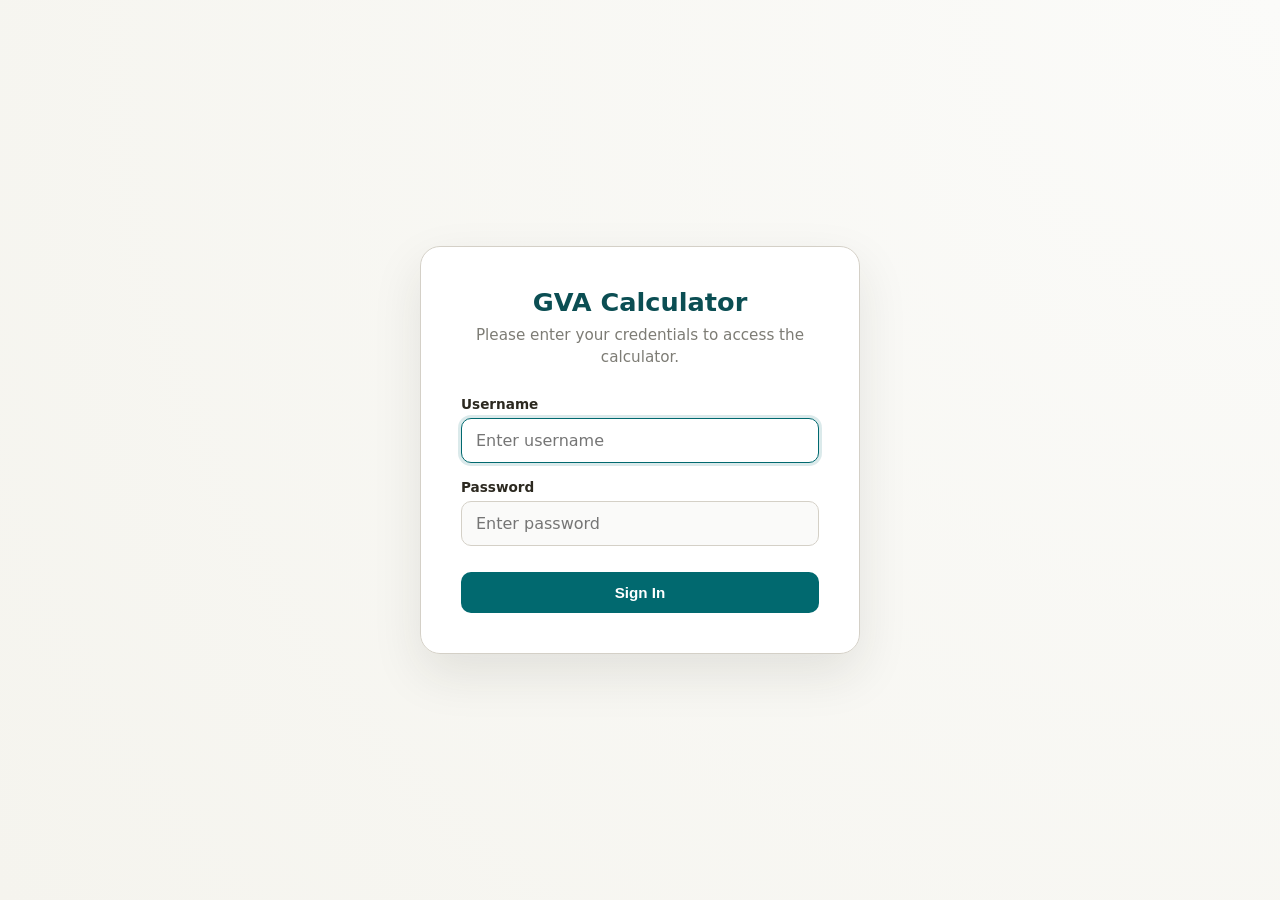
<file: index.html>
<!DOCTYPE html>
<html lang="en">

<head>
  <meta charset="UTF-8" />
  <meta name="viewport" content="width=device-width, initial-scale=1.0" />
  <title>GVA Calculator</title>
  <link rel="stylesheet" href="src/GVA_modeler.css">
  <script>
    // Opened as GVA_Model_v4.0.html (the local copy): no sign-in. Runs before the page is drawn so the
    // sign-in box never shows. The website publishes this page as index.html, which keeps the sign-in.
    if (/GVA_Model_v[\d.]+\.html$/i.test(decodeURIComponent(location.pathname))) {
      document.documentElement.classList.add('password-free');
    }
  </script>
</head>

<body>
  <div class="notice-banner" role="note">No data is saved in this calculator. You will need to export your GVA table to access the data after you close this page.</div>

  <!-- Login Screen -->
  <div id="loginOverlay" class="login-overlay">
    <div class="login-card">
      <h2>GVA Calculator</h2>
      <p>Please enter your credentials to access the calculator.</p>
      
      <div id="loginError" class="login-error">
        <svg width="16" height="16" viewBox="0 0 24 24" fill="none" stroke="currentColor" stroke-width="2" stroke-linecap="round" stroke-linejoin="round"><circle cx="12" cy="12" r="10"></circle><line x1="12" y1="8" x2="12" y2="12"></line><line x1="12" y1="16" x2="12.01" y2="16"></line></svg>
        <span id="loginErrorMsg">Invalid username or password.</span>
      </div>

      <form class="login-form" id="loginForm" onsubmit="handleLogin(event)">
        <div class="login-field">
          <label for="login-username">Username</label>
          <input type="text" id="login-username" required autocomplete="username" placeholder="Enter username">
        </div>
        <div class="login-field">
          <label for="login-password">Password</label>
          <input type="password" id="login-password" required autocomplete="current-password" placeholder="Enter password">
        </div>
        <button type="submit" class="btn-login">Sign In</button>
      </form>
    </div>
  </div>

  <div id="app-root">
    <main class="page" id="app-main" style="display: none;">
      <header class="app-header">
        <div class="header-title">
          <img class="header-logo" src="src/logo.png" alt="WMG, The University of Warwick">
          <h1>GVA Calculator <span class="badge" id="app-version-badge"></span> <button class="info-btn" id="info-btn" onclick="showInfoModal()" aria-label="Show basic usage info" title="Show basic usage info"><svg width="18" height="18" viewBox="0 0 24 24" fill="none" stroke="currentColor" stroke-width="2.5" stroke-linecap="round" stroke-linejoin="round"><circle cx="12" cy="12" r="10"></circle><line x1="12" y1="16" x2="12" y2="12"></line><line x1="12" y1="8" x2="12.01" y2="8"></line></svg></button></h1>
        </div>
        <div class="header-details">
          <label class="model-detail" for="model-company"><input type="text" id="model-company" placeholder="Company name" aria-label="Company name" maxlength="80"></label>
          <label class="model-detail" for="model-version">Version <input type="text" id="model-version" value="1.0" maxlength="12" style="width: 52px;"></label>
        </div>
        <div class="header-actions">
          <button type="button" class="what-if-btn" id="what-if-btn" aria-pressed="false" title="Try changes without losing the current figures. Accept keeps them; Discard puts everything back.">What-if</button>
          <div class="unit-toggle" role="group" aria-label="Side panel" title="Click the highlighted option again to hide the panel">
            <button type="button" class="unit-toggle-btn active" id="panel-toggle-summary" onclick="selectSidePanel('summary')">Summary Metrics</button>
            <button type="button" class="unit-toggle-btn" id="panel-toggle-comparison" onclick="selectSidePanel('comparison')">Comparison Metrics</button>
          </div>
          <div class="settings-menu" id="settings-menu">
            <button type="button" class="settings-menu-btn" id="settings-menu-btn" onclick="toggleSettingsMenu()" aria-label="Settings" aria-haspopup="menu" aria-expanded="false" aria-controls="settings-menu-list" title="Settings">
              <span class="settings-icon" aria-hidden="true"><span></span><span></span><span></span></span>
            </button>
            <div class="settings-menu-list" id="settings-menu-list" role="menu" hidden>
              <div class="settings-menu-row">
                <span>Revenue units</span>
                <div class="unit-toggle" role="group" aria-label="Revenue display units">
                  <button type="button" class="unit-toggle-btn" id="unit-toggle-k" onclick="setRevenueUnit('k')">£k</button>
                  <button type="button" class="unit-toggle-btn active" id="unit-toggle-m" onclick="setRevenueUnit('m')">£m</button>
                </div>
              </div>
              <div class="settings-menu-divider" role="separator"></div>
              <button type="button" role="menuitem" id="edit-baseline-btn">Edit Baseline</button>
              <button type="button" role="menuitem" id="import-btn">Import</button>
              <button type="button" role="menuitem" id="export-btn">Export</button>
              <div class="settings-menu-divider" role="separator" id="sign-out-divider"></div>
              <button type="button" role="menuitem" id="sign-out-btn" class="settings-menu-danger" onclick="handleLogout()">Sign Out</button>
            </div>
          </div>
          <input type="file" id="import-file-input" accept=".xlsx,application/vnd.openxmlformats-officedocument.spreadsheetml.sheet" style="display: none;">
        </div>
      </header>

      <div class="what-if-bar" id="what-if-bar" role="status" hidden>
        <span><strong>What-if mode:</strong> change anything you like. Accept to keep the changes, or Discard to go back to the figures from before the what-if.</span>
        <span class="what-if-actions">
          <button type="button" class="what-if-accept" id="what-if-accept">&#10003; Accept</button>
          <button type="button" class="what-if-discard" id="what-if-discard">&#10007; Discard</button>
        </span>
      </div>

      <div class="layout-wrapper">
        <div class="main-content">
          <section class="grid-layout">
            <!-- Scenario 1: Without Grant -->
            <article class="card">
              <h2>Scenario 1: Without Grant</h2>
              <div class="preset-btns">
                <span class="preset-label">YoY Growth Presets:</span>
                <button class="preset-btn" onclick="applyYoYGrowth('s1', -1)" title="Loss Making">-1%</button>
                <button class="preset-btn" onclick="applyYoYGrowth('s1', 0)" title="Flat Line">0%</button>
                <button class="preset-btn" onclick="applyYoYGrowth('s1', 2.8)" title="Beating Inflation">2.8%</button>
                <span class="custom-yoy-container">
                  <input type="number" id="custom-yoy-input-s1" class="custom-yoy-input" placeholder="Custom" step="any" onkeydown="if(event.key === 'Enter') applyCustomYoY('s1')" title="Enter custom YoY growth percentage">
                  <span class="custom-yoy-suffix">%</span>
                  <button class="preset-btn" onclick="applyCustomYoY('s1')" style="margin-left: 2px;" title="Apply custom YoY growth percentage">Apply</button>
                </span>
              </div>

              <div class="chart-shell">
                <svg id="chart1" viewBox="0 0 620 223" aria-label="Scenario 1 draggable revenue graph" role="img"></svg>
              </div>

              <div class="legend" id="summary1"></div>

              <div class="people-box">
                <div style="display: flex; justify-content: space-between; align-items: center; margin-bottom: 12px; flex-wrap: wrap; gap: 8px;">
                  <div class="people-title" style="margin: 0;">Employees and cost</div>
                  <div class="people-metric" id="emp1-metric" style="margin: 0; margin-left: auto; text-align: right;">Average cost per employee: –</div>
                </div>
                <div class="nl-saving" title="Turnover per employee for each year, as a % change vs baseline. Headcount is the nearest whole number of people to this target. With manual headcount ticked, the boxes show the productivity the entered headcount gives.">
                  <div class="nl-saving-label">Productivity target (% vs baseline)</div>
                  <div class="nl-saving-years">
                    <label class="nl-saving-year" for="s1-productivity-y1">
                      <span class="nl-saving-yr lbl-yr-1">Y1</span>
                      <span class="nl-saving-input"><input id="s1-productivity-y1" class="story-input no-spinner" type="number" step="0.1" value="0"><span>%</span></span>
                    </label>
                    <label class="nl-saving-year" for="s1-productivity-y2">
                      <span class="nl-saving-yr lbl-yr-2">Y2</span>
                      <span class="nl-saving-input"><input id="s1-productivity-y2" class="story-input no-spinner" type="number" step="0.1" value="0"><span>%</span></span>
                    </label>
                    <label class="nl-saving-year" for="s1-productivity-y3">
                      <span class="nl-saving-yr lbl-yr-3">Y3</span>
                      <span class="nl-saving-input"><input id="s1-productivity-y3" class="story-input no-spinner" type="number" step="0.1" value="0"><span>%</span></span>
                    </label>
                  </div>
                </div>
                <div class="people-inputs">
                  <div class="people-row people-baseline-row">
                    <div class="field">
                      <label for="emp1-baseline">Baseline employees count</label>
                      <input id="emp1-baseline" class="no-spinner" type="number" min="1" step="1" value="50">
                    </div>
                    <div class="field">
                      <label for="emp1-cost">Baseline cost all employees (£)</label>
                      <input id="emp1-cost" type="text" inputmode="numeric" value="1,500,000">
                    </div>
                  </div>
                  <label class="story-toggle headcount-toggle" title="Enter headcount for each year yourself instead of calculating it from the productivity target"><input type="checkbox" id="s1-manual-headcount"> Manual headcount</label>
                  <div class="people-row people-years-row">
                    <div class="field">
                      <label for="emp1-y1"><span class="lbl-yr-1">Y1</span> employees</label>
                      <input id="emp1-y1" type="number" min="0" step="1" value="55">
                    </div>
                    <div class="field">
                      <label for="emp1-y2"><span class="lbl-yr-2">Y2</span> employees</label>
                      <input id="emp1-y2" type="number" min="0" step="1" value="60">
                    </div>
                    <div class="field">
                      <label for="emp1-y3"><span class="lbl-yr-3">Y3</span> employees</label>
                      <input id="emp1-y3" type="number" min="0" step="1" value="65">
                    </div>
                  </div>
                </div>
              </div>

              <div class="profit-box">
                <div
                  style="display: flex; justify-content: space-between; align-items: center; margin-bottom: 14px; flex-wrap: wrap; gap: 8px;">
                  <h3 style="margin: 0;">Net profit</h3>
                </div>
                <div class="nl-saving" title="Fall in non-labour costs (materials, plant hire and indirect costs) as a share of turnover, compared with the baseline year. 1 = one percentage point of that year's turnover. A negative value is a cost increase (e.g. material prices).">
                  <div class="nl-saving-label">Non-labour cost saving (% points of turnover)</div>
                  <div class="nl-saving-years">
                    <label class="nl-saving-year" for="s1-nonlabour-y1">
                      <span class="nl-saving-yr lbl-yr-1">Y1</span>
                      <span class="nl-saving-input"><input id="s1-nonlabour-y1" class="story-input no-spinner" type="number" step="0.1" value="0"><span>%</span></span>
                      <span class="nl-saving-gbp" id="s1-nonlabour-gbp-y1" aria-live="polite">£0</span>
                    </label>
                    <label class="nl-saving-year" for="s1-nonlabour-y2">
                      <span class="nl-saving-yr lbl-yr-2">Y2</span>
                      <span class="nl-saving-input"><input id="s1-nonlabour-y2" class="story-input no-spinner" type="number" step="0.1" value="0"><span>%</span></span>
                      <span class="nl-saving-gbp" id="s1-nonlabour-gbp-y2" aria-live="polite">£0</span>
                    </label>
                    <label class="nl-saving-year" for="s1-nonlabour-y3">
                      <span class="nl-saving-yr lbl-yr-3">Y3</span>
                      <span class="nl-saving-input"><input id="s1-nonlabour-y3" class="story-input no-spinner" type="number" step="0.1" value="0"><span>%</span></span>
                      <span class="nl-saving-gbp" id="s1-nonlabour-gbp-y3" aria-live="polite">£0</span>
                    </label>
                  </div>
                </div>
                <div class="profit-grid" id="profitGrid1"></div>
              </div>

              <div class="people-box" id="depreciation-panel">
                <div style="display: flex; justify-content: space-between; align-items: center; margin-bottom: 12px; flex-wrap: wrap; gap: 8px;">
                  <div class="people-title" style="margin: 0;">Depreciation</div>
                </div>
                <div class="people-inputs">
                  <div class="people-row people-baseline-row">
                    <div class="field">
                      <label for="dep-baseline" title="Annual depreciation; the same figure is used for the baseline and Years 1-3 in both scenarios">Baseline depreciation (£)</label>
                      <input id="dep-baseline" type="text" inputmode="numeric" autocomplete="off" value="0">
                    </div>
                    <div class="field">
                      <label for="project-cost-input" title="Depreciated over 3 years (1/3 per year) in the with-grant scenario">Project cost (£)</label>
                      <input id="project-cost-input" type="text" inputmode="numeric" autocomplete="off" value="0">
                    </div>
                  </div>
                </div>
              </div>
            </article>

            <!-- Scenario 2: With Grant -->
            <article class="card">
              <h2>Scenario 2: With Grant</h2>
              <div class="preset-btns">
                <span class="preset-label">YoY Growth Presets:</span>
                <button class="preset-btn" onclick="applyYoYGrowth('s2', 0)" title="Flat Line">0%</button>
                <button class="preset-btn" onclick="applyYoYGrowth('s2', 10)" title="Conservative Growth">10%</button>
                <button class="preset-btn" onclick="applyYoYGrowth('s2', 25)" title="Double Growth">25%</button>
                <span class="custom-yoy-container">
                  <input type="number" id="custom-yoy-input-s2" class="custom-yoy-input" placeholder="Custom" step="any" onkeydown="if(event.key === 'Enter') applyCustomYoY('s2')" title="Enter custom YoY growth percentage">
                  <span class="custom-yoy-suffix">%</span>
                  <button class="preset-btn" onclick="applyCustomYoY('s2')" style="margin-left: 2px;" title="Apply custom YoY growth percentage">Apply</button>
                </span>
              </div>

              <div class="chart-shell">
                <svg id="chart2" viewBox="0 0 620 223" aria-label="Scenario 2 draggable revenue graph" role="img"></svg>
              </div>

              <div class="legend" id="summary2"></div>

              <div class="people-box">
                <div style="display: flex; justify-content: space-between; align-items: center; margin-bottom: 12px; flex-wrap: wrap; gap: 8px;">
                  <div class="people-title" style="margin: 0;">Employees and cost</div>
                </div>
                <div class="nl-saving" title="Turnover per employee for each year, as a % change vs baseline. Headcount is the nearest whole number of people to this target. With manual headcount ticked, the boxes show the productivity the entered headcount gives.">
                  <div class="nl-saving-label">Productivity target (% vs baseline)</div>
                  <div class="nl-saving-years">
                    <label class="nl-saving-year" for="s2-productivity-y1">
                      <span class="nl-saving-yr lbl-yr-1">Y1</span>
                      <span class="nl-saving-input"><input id="s2-productivity-y1" class="story-input no-spinner" type="number" step="0.1" value="0"><span>%</span></span>
                    </label>
                    <label class="nl-saving-year" for="s2-productivity-y2">
                      <span class="nl-saving-yr lbl-yr-2">Y2</span>
                      <span class="nl-saving-input"><input id="s2-productivity-y2" class="story-input no-spinner" type="number" step="0.1" value="4"><span>%</span></span>
                    </label>
                    <label class="nl-saving-year" for="s2-productivity-y3">
                      <span class="nl-saving-yr lbl-yr-3">Y3</span>
                      <span class="nl-saving-input"><input id="s2-productivity-y3" class="story-input no-spinner" type="number" step="0.1" value="10"><span>%</span></span>
                    </label>
                  </div>
                </div>
                <div class="people-inputs">
                  <!-- Scenario 2 baseline mirrors Scenario 1: hidden, but keeps its space so both cards line up -->
                  <div class="people-row people-baseline-row people-row-placeholder" aria-hidden="true">
                    <div class="field">
                      <label for="emp2-baseline">Baseline employees count</label>
                      <input id="emp2-baseline" class="no-spinner" type="number" min="1" step="1" value="50" disabled style="background: #fafaf9; border-color: transparent;">
                    </div>
                    <div class="field">
                      <label for="emp2-cost">Total salary cost (£)</label>
                      <input id="emp2-cost" type="text" value="1,500,000" disabled style="background: #fafaf9; border-color: transparent;">
                    </div>
                  </div>
                  <label class="story-toggle headcount-toggle" title="Enter headcount for each year yourself instead of calculating it from the productivity target"><input type="checkbox" id="s2-manual-headcount"> Manual headcount</label>
                  <div class="people-row people-years-row">
                    <div class="field">
                      <label for="emp2-y1"><span class="lbl-yr-1">Y1</span> employees</label>
                      <input id="emp2-y1" type="number" min="0" step="1" value="55">
                    </div>
                    <div class="field">
                      <label for="emp2-y2"><span class="lbl-yr-2">Y2</span> employees</label>
                      <input id="emp2-y2" type="number" min="0" step="1" value="60">
                    </div>
                    <div class="field">
                      <label for="emp2-y3"><span class="lbl-yr-3">Y3</span> employees</label>
                      <input id="emp2-y3" type="number" min="0" step="1" value="65">
                    </div>
                  </div>
                </div>
              </div>

              <div class="profit-box">
                <div
                  style="display: flex; justify-content: space-between; align-items: center; margin-bottom: 14px; flex-wrap: wrap; gap: 8px;">
                  <h3 style="margin: 0;">Net profit</h3>
                </div>
                <div class="nl-saving" title="Fall in non-labour costs (materials, plant hire and indirect costs) as a share of turnover, compared with the baseline year. 1 = one percentage point of that year's turnover. A negative value is a cost increase (e.g. material prices).">
                  <div class="nl-saving-label">Non-labour cost saving (% points of turnover)</div>
                  <div class="nl-saving-years">
                    <label class="nl-saving-year" for="s2-nonlabour-y1">
                      <span class="nl-saving-yr lbl-yr-1">Y1</span>
                      <span class="nl-saving-input"><input id="s2-nonlabour-y1" class="story-input no-spinner" type="number" step="0.1" value="0"><span>%</span></span>
                      <span class="nl-saving-gbp" id="s2-nonlabour-gbp-y1" aria-live="polite">£0</span>
                    </label>
                    <label class="nl-saving-year" for="s2-nonlabour-y2">
                      <span class="nl-saving-yr lbl-yr-2">Y2</span>
                      <span class="nl-saving-input"><input id="s2-nonlabour-y2" class="story-input no-spinner" type="number" step="0.1" value="0"><span>%</span></span>
                      <span class="nl-saving-gbp" id="s2-nonlabour-gbp-y2" aria-live="polite">£0</span>
                    </label>
                    <label class="nl-saving-year" for="s2-nonlabour-y3">
                      <span class="nl-saving-yr lbl-yr-3">Y3</span>
                      <span class="nl-saving-input"><input id="s2-nonlabour-y3" class="story-input no-spinner" type="number" step="0.1" value="0"><span>%</span></span>
                      <span class="nl-saving-gbp" id="s2-nonlabour-gbp-y3" aria-live="polite">£0</span>
                    </label>
                  </div>
                </div>
                <div class="profit-grid" id="profitGrid2"></div>
              </div>

              <!-- Job creation, upskilling and salary bands: to be implemented once the model has been validated
              <div class="people-box" id="s2-jobs-panel" style="display: block; width: 100%;">
                <div style="display: flex; justify-content: space-between; align-items: center; margin-bottom: 12px; flex-wrap: wrap; gap: 8px;">
                  <div class="people-title" style="margin: 0;">Job creation, upskilling and salary bands</div>
                  <div class="unit-toggle" role="group" aria-label="Scenario 2 salary cost method">
                    <button type="button" class="unit-toggle-btn active" id="s2-cost-mode-average" onclick="setS2CostMode('average')" title="Cost every employee at the baseline average salary">Average cost</button>
                    <button type="button" class="unit-toggle-btn" id="s2-cost-mode-bands" onclick="setS2CostMode('bands')" title="Cost new jobs by salary band">Salary bands</button>
                  </div>
                </div>

                <div style="font-weight: 600; font-size: 0.88rem; color: var(--text); margin-top: 8px;">Job Creation and
                  Upskilling Forecast</div>
                <table class="forecast-table">
                  <thead>
                    <tr>
                      <th>Metric</th>
                      <th class="col-yr-1">Y1</th>
                      <th class="col-yr-2">Y2</th>
                      <th class="col-yr-3">Y3</th>
                      <th>Total</th>
                    </tr>
                  </thead>
                  <tbody>
                    <tr>
                      <td>New jobs created (FTE)</td>
                      <td id="forecast-new-y1" class="read-only-val">0</td>
                      <td id="forecast-new-y2" class="read-only-val">0</td>
                      <td id="forecast-new-y3" class="read-only-val">0</td>
                      <td id="forecast-new-total" class="read-only-val">0</td>
                    </tr>
                    <tr>
                      <td>Jobs upskilled (FTE)</td>
                      <td><input type="number" id="upskilled-y1" min="0" value="2"></td>
                      <td><input type="number" id="upskilled-y2" min="0" value="4"></td>
                      <td><input type="number" id="upskilled-y3" min="0" value="5"></td>
                      <td id="upskilled-total" style="font-weight: 600; color: var(--accent);">11</td>
                    </tr>
                    <tr>
                      <td>Skills acquired notes</td>
                      <td><input type="text" id="skills-note-y1" value="CAD Training" placeholder="e.g. Training"></td>
                      <td><input type="text" id="skills-note-y2" value="AWS Cloud Certs"
                          placeholder="e.g. Certifications"></td>
                      <td><input type="text" id="skills-note-y3" value="MES Software ERP"
                          placeholder="e.g. Software Systems"></td>
                      <td>-</td>
                    </tr>
                  </tbody>
                </table>

                <div style="font-weight: 600; font-size: 0.88rem; color: var(--text); margin-top: 16px;">Salary Bands of
                  New Jobs Created/Saved</div>
                <div class="bands-mode-note" id="bands-mode-note">Payroll uses the baseline average salary. Switch to <strong>Salary bands</strong> to cost new jobs by band.</div>
                <table class="bands-table" id="bands-table">
                  <thead>
                    <tr>
                      <th>Salary Band</th>
                      <th class="col-yr-1">Y1</th>
                      <th class="col-yr-2">Y2</th>
                      <th class="col-yr-3">Y3</th>
                      <th>Totals</th>
                    </tr>
                  </thead>
                  <tbody>
                    <tr>
                      <td>Less than £15,800 <small style="display:block;color:var(--muted);font-weight:normal;">(Valued at
                          £15k)</small></td>
                      <td><input type="number" class="band-input" data-band="0" data-year-idx="1" min="0" value="0"></td>
                      <td><input type="number" class="band-input" data-band="0" data-year-idx="2" min="0" value="0"></td>
                      <td><input type="number" class="band-input" data-band="0" data-year-idx="3" min="0" value="0"></td>
                      <td class="band-row-total" id="band-total-0">0</td>
                    </tr>
                    <tr>
                      <td>£15,801 - £25,000 <small style="display:block;color:var(--muted);font-weight:normal;">(Valued at
                          £20.4k)</small></td>
                      <td><input type="number" class="band-input" data-band="1" data-year-idx="1" min="0" value="0"></td>
                      <td><input type="number" class="band-input" data-band="1" data-year-idx="2" min="0" value="0"></td>
                      <td><input type="number" class="band-input" data-band="1" data-year-idx="3" min="0" value="0"></td>
                      <td class="band-row-total" id="band-total-1">0</td>
                    </tr>
                    <tr>
                      <td>£25,001 - £35,000 <small style="display:block;color:var(--muted);font-weight:normal;">(Valued at
                          £30k)</small></td>
                      <td><input type="number" class="band-input" data-band="2" data-year-idx="1" min="0" value="5"></td>
                      <td><input type="number" class="band-input" data-band="2" data-year-idx="2" min="0" value="3"></td>
                      <td><input type="number" class="band-input" data-band="2" data-year-idx="3" min="0" value="2"></td>
                      <td class="band-row-total" id="band-total-2">10</td>
                    </tr>
                    <tr>
                      <td>£35,001 - £45,000 <small style="display:block;color:var(--muted);font-weight:normal;">(Valued at
                          £40k)</small></td>
                      <td><input type="number" class="band-input" data-band="3" data-year-idx="1" min="0" value="0"></td>
                      <td><input type="number" class="band-input" data-band="3" data-year-idx="2" min="0" value="2"></td>
                      <td><input type="number" class="band-input" data-band="3" data-year-idx="3" min="0" value="2"></td>
                      <td class="band-row-total" id="band-total-3">4</td>
                    </tr>
                    <tr>
                      <td>£45,001 - £55,000 <small style="display:block;color:var(--muted);font-weight:normal;">(Valued at
                          £50k)</small></td>
                      <td><input type="number" class="band-input" data-band="4" data-year-idx="1" min="0" value="0"></td>
                      <td><input type="number" class="band-input" data-band="4" data-year-idx="2" min="0" value="0"></td>
                      <td><input type="number" class="band-input" data-band="4" data-year-idx="3" min="0" value="1"></td>
                      <td class="band-row-total" id="band-total-4">1</td>
                    </tr>
                    <tr>
                      <td>£55,000+ <small style="display:block;color:var(--muted);font-weight:normal;">(Valued at
                          £65k)</small></td>
                      <td><input type="number" class="band-input" data-band="5" data-year-idx="1" min="0" value="0"></td>
                      <td><input type="number" class="band-input" data-band="5" data-year-idx="2" min="0" value="0"></td>
                      <td><input type="number" class="band-input" data-band="5" data-year-idx="3" min="0" value="0"></td>
                      <td class="band-row-total" id="band-total-5">0</td>
                    </tr>
                    <tr class="total-row">
                      <td>Totals</td>
                      <td id="band-col-total-y1">5</td>
                      <td id="band-col-total-y2">5</td>
                      <td id="band-col-total-y3">5</td>
                      <td id="band-grand-total">15</td>
                    </tr>
                  </tbody>
                </table>
              </div>
              -->
            </article>
          </section>
        </div>

        <!-- Right Summary Panel -->
        <aside class="sidebar">
          <section class="summary-section side-panel" id="side-panel-summary" style="margin-top: 0;">
            <h2 style="margin: 0 0 12px 0; font-size: 1rem;">Summary metrics</h2>

            <table class="summary-table" id="summaryTableS1">
              <tbody>
                <tr class="summary-header">
                  <td>S1: No Grant</td>
                  <td>Baseline</td>
                  <td class="col-yr-1">Y1</td>
                  <td class="col-yr-2">Y2</td>
                  <td class="col-yr-3">Y3</td>
                </tr>
                <tr>
                  <td>Total salary / wage costs</td>
                  <td id="s1-emp-baseline">–</td>
                  <td id="s1-emp-y1">–</td>
                  <td id="s1-emp-y2">–</td>
                  <td id="s1-emp-y3">–</td>
                </tr>
                <tr>
                  <td>Pre-tax profits</td>
                  <td id="s1-prof-baseline">–</td>
                  <td id="s1-prof-y1">–</td>
                  <td id="s1-prof-y2">–</td>
                  <td id="s1-prof-y3">–</td>
                </tr>
                <tr>
                  <td>Depreciation</td>
                  <td id="s1-dep-baseline">–</td>
                  <td id="s1-dep-y1">–</td>
                  <td id="s1-dep-y2">–</td>
                  <td id="s1-dep-y3">–</td>
                </tr>
              </tbody>
            </table>

            <table class="summary-table" id="summaryTableS2">
              <tbody>
                <tr class="summary-header">
                  <td>S2: With Grant</td>
                  <td>Baseline</td>
                  <td class="col-yr-1">Y1</td>
                  <td class="col-yr-2">Y2</td>
                  <td class="col-yr-3">Y3</td>
                </tr>
                <tr>
                  <td>Total salary / wage costs</td>
                  <td id="s2-emp-baseline">–</td>
                  <td id="s2-emp-y1">–</td>
                  <td id="s2-emp-y2">–</td>
                  <td id="s2-emp-y3">–</td>
                </tr>
                <tr>
                  <td>Pre-tax profits</td>
                  <td id="s2-prof-baseline">–</td>
                  <td id="s2-prof-y1">–</td>
                  <td id="s2-prof-y2">–</td>
                  <td id="s2-prof-y3">–</td>
                </tr>
                <tr>
                  <td>Depreciation</td>
                  <td id="s2-dep-baseline">–</td>
                  <td id="s2-dep-y1">–</td>
                  <td id="s2-dep-y2">–</td>
                  <td id="s2-dep-y3">–</td>
                </tr>
              </tbody>
            </table>

            <table class="summary-table" id="summaryTableGva">
              <tbody>
                <tr>
                  <td>GVA (S2 − S1)</td>
                  <td id="gva-baseline">–</td>
                  <td id="gva-y1">–</td>
                  <td id="gva-y2">–</td>
                  <td id="gva-y3">–</td>
                </tr>
                <tr style="background: var(--line-soft); font-size: 1.1rem; border-top: 2px solid var(--border);">
                  <td style="font-weight: 600; padding: 12px 8px;">Total GVA</td>
                  <td colspan="4" id="total-gva" style="text-align: right; font-weight: 800; color: var(--accent); font-size: 1.25rem; padding: 12px 8px;">–</td>
                </tr>
              </tbody>
            </table>
          </section>

          <section class="summary-section side-panel" id="side-panel-comparison" style="margin-top: 0;" hidden>
            <h2 style="margin: 0 0 12px 0; font-size: 1rem;">Comparison metrics (prices in k)</h2>

            <div>
              <div style="display: flex; justify-content: flex-end; align-items: center; margin-bottom: 12px; gap: 8px; flex-wrap: wrap;">
                <button id="expand-comparison-btn" class="preset-btn" style="margin-bottom: 0;" onclick="showComparisonModal()">Expand</button>
                <button id="copy-summary-btn" class="preset-btn" style="margin-bottom: 0;" onclick="copySummaryToComparison()">Copy from Summary</button>
                <button id="clear-comparison-btn" class="preset-btn" style="margin-bottom: 0;">Clear</button>
              </div>

              <table class="summary-table" id="comparisonTableS1">
                <tbody>
                  <tr class="summary-header">
                    <td>S1: No Grant</td>
                    <td>Base</td>
                    <td class="col-yr-1">Y1</td>
                    <td class="col-yr-2">Y2</td>
                    <td class="col-yr-3">Y3</td>
                  </tr>
                  <tr>
                    <td>Total salary / wage costs</td>
                    <td><input type="number" class="comparison-input" id="comp-s1-emp-baseline" placeholder="–"></td>
                    <td><input type="number" class="comparison-input" id="comp-s1-emp-y1" placeholder="–"></td>
                    <td><input type="number" class="comparison-input" id="comp-s1-emp-y2" placeholder="–"></td>
                    <td><input type="number" class="comparison-input" id="comp-s1-emp-y3" placeholder="–"></td>
                  </tr>
                  <tr>
                    <td>Pre-tax profits</td>
                    <td><input type="number" class="comparison-input" id="comp-s1-prof-baseline" placeholder="–"></td>
                    <td><input type="number" class="comparison-input" id="comp-s1-prof-y1" placeholder="–"></td>
                    <td><input type="number" class="comparison-input" id="comp-s1-prof-y2" placeholder="–"></td>
                    <td><input type="number" class="comparison-input" id="comp-s1-prof-y3" placeholder="–"></td>
                  </tr>
                </tbody>
              </table>

              <table class="summary-table" id="comparisonTableS2">
                <tbody>
                  <tr class="summary-header">
                    <td>S2: With Grant</td>
                    <td>Base</td>
                    <td class="col-yr-1">Y1</td>
                    <td class="col-yr-2">Y2</td>
                    <td class="col-yr-3">Y3</td>
                  </tr>
                  <tr>
                    <td>Total salary / wage costs</td>
                    <td><input type="number" class="comparison-input" id="comp-s2-emp-baseline" placeholder="–"></td>
                    <td><input type="number" class="comparison-input" id="comp-s2-emp-y1" placeholder="–"></td>
                    <td><input type="number" class="comparison-input" id="comp-s2-emp-y2" placeholder="–"></td>
                    <td><input type="number" class="comparison-input" id="comp-s2-emp-y3" placeholder="–"></td>
                  </tr>
                  <tr>
                    <td>Pre-tax profits</td>
                    <td><input type="number" class="comparison-input" id="comp-s2-prof-baseline" placeholder="–"></td>
                    <td><input type="number" class="comparison-input" id="comp-s2-prof-y1" placeholder="–"></td>
                    <td><input type="number" class="comparison-input" id="comp-s2-prof-y2" placeholder="–"></td>
                    <td><input type="number" class="comparison-input" id="comp-s2-prof-y3" placeholder="–"></td>
                  </tr>
                </tbody>
              </table>

              <table class="summary-table" id="comparisonTableGva">
                <tbody>
                  <tr>
                    <td>GVA (S2 − S1)</td>
                    <td><input type="number" class="comparison-input" id="comp-gva-baseline" placeholder="–"></td>
                    <td><input type="number" class="comparison-input" id="comp-gva-y1" placeholder="–"></td>
                    <td><input type="number" class="comparison-input" id="comp-gva-y2" placeholder="–"></td>
                    <td><input type="number" class="comparison-input" id="comp-gva-y3" placeholder="–"></td>
                  </tr>
                  <tr>
                    <td>Project cost (£k)</td>
                    <td colspan="4" style="text-align: right;">
                      <input type="number" class="comparison-input" id="comp-project-cost" value="0" style="width: 80px; text-align: right;">
                    </td>
                  </tr>
                  <tr style="background: var(--line-soft); font-size: 1.1rem; border-top: 2px solid var(--border);">
                    <td style="font-weight: 600; padding: 12px 8px;">Total GVA</td>
                    <td colspan="4" id="comp-total-gva" style="text-align: right; font-weight: 800; color: var(--accent); font-size: 1.25rem; padding: 12px 8px;">–</td>
                  </tr>
                </tbody>
              </table>
            </div>
          </section>
        </aside>
      </div>
    </main>

    <!-- Baseline Startup Popup -->
    <div id="baselineModal" class="modal-overlay">
      <div class="modal-content">
        <div class="modal-header">
          <h2>Initialize Baseline Figures</h2>
          <p>Please enter the baseline values for Scenario 1 & 2. These can be adjusted later from the summary metrics
            panel.</p>
        </div>
        <div class="modal-body">
          <div class="modal-field">
            <label for="modal-revenue">Baseline Turnover / Revenue (£m)</label>
            <input type="number" id="modal-revenue" value="4.5" min="0" step="any">
          </div>
          <div class="modal-field">
            <label for="modal-emp-count">Baseline Employee Count</label>
            <input type="number" id="modal-emp-count" value="50" min="1">
          </div>
          <div class="modal-field">
            <label for="modal-emp-cost">Total salary cost (£)</label>
            <input type="text" id="modal-emp-cost" inputmode="numeric" autocomplete="off" value="1,500,000">
          </div>
          <div class="modal-field">
            <label for="modal-profit">Baseline Net Profit Before Tax (£)</label>
            <input type="text" id="modal-profit" inputmode="text" autocomplete="off" value="450,000">
          </div>
          <div class="modal-field">
            <label for="modal-depreciation">Baseline Depreciation (£)</label>
            <input type="text" id="modal-depreciation" inputmode="numeric" autocomplete="off" value="0">
          </div>
          <div class="modal-field">
            <label for="modal-project-cost">Project Cost (£)</label>
            <input type="text" id="modal-project-cost" inputmode="numeric" autocomplete="off" value="0">
          </div>
        </div>
        <div class="modal-footer">
          <button class="btn btn-secondary" id="modal-skip-btn">Use Defaults</button>
          <button class="btn btn-primary" id="modal-apply-btn">Apply & Start</button>
        </div>
      </div>
    </div>

    <!-- Comparison Table Expand / Sanity Checks Popup -->
    <div id="comparisonModal" class="modal-overlay">
      <div class="modal-content" style="width: min(960px, 96%); max-height: 90vh; padding: 18px; overflow-y: auto;">
        <div class="modal-header" style="margin-bottom: 12px; padding-bottom: 8px;">
          <h2 style="color: #0b4e53; font-weight: 800; font-size: 1.25rem;">Comparison Metrics & Sanity Checks</h2>
          <p style="color: var(--muted); font-size: 0.82rem; margin-top: 4px; line-height: 1.3;">A detailed view of the comparison metrics and model sanity check calculations.</p>
        </div>
        <div class="modal-body" style="display: grid; gap: 12px;">
          <!-- Sanity Checks Dashboard -->
          <div class="sanity-checks-container" style="display: grid; gap: 12px;">
            <!-- Summary Banner -->
            <div id="sanity-summary-banner" style="padding: 4px 8px; border-radius: 6px; font-weight: 600; display: inline-flex; align-items: center; gap: 6px; font-size: 0.76rem; width: fit-content; transition: all 0.2s;">
              <!-- Icon and text dynamically updated -->
            </div>

            <!-- Sanity Check Cards (2x2 Grid) -->
            <div style="display: grid; grid-template-columns: repeat(auto-fit, minmax(420px, 1fr)); gap: 12px;">
              <!-- Card 1: Per Employee Cost -->
              <div class="sanity-card" style="border: 1px solid var(--border); border-radius: 12px; padding: 12px; background: #fdfdfb; box-shadow: 0 2px 8px rgba(0,0,0,0.01); display: flex; flex-direction: column; justify-content: space-between;">
                <div>
                  <h3 style="margin: 0 0 6px 0; font-size: 0.88rem; color: #0b4e53; display: flex; align-items: center; justify-content: space-between;">
                    <span style="font-weight: 700;">1. Average Annual Salary (Cost Per Employee)</span>
                    <span id="sanity-badge-emp-cost" class="badge" style="padding: 3px 6px; border-radius: 4px; font-size: 0.7rem; font-weight: 700;">Checking...</span>
                  </h3>
                  <p style="margin: 0 0 8px 0; font-size: 0.76rem; color: var(--muted); line-height: 1.35;">
                    Checks if the implied average salary per employee is in a realistic range (£10k - £150k).
                  </p>
                </div>
                <div>
                  <div style="display: grid; grid-template-columns: 1fr 1fr; gap: 8px; font-size: 0.8rem;">
                    <div style="background: var(--surface); padding: 6px 10px; border-radius: 8px; border: 1px solid var(--border);">
                      <strong style="color: var(--muted); font-size: 0.7rem; text-transform: uppercase; letter-spacing: 0.05em; display: block; margin-bottom: 2px;">Scenario 1 Baseline</strong>
                      <div style="font-size: 1.05rem; font-weight: 700; color: var(--accent);" id="sanity-val-s1-emp-cost">£0</div>
                      <div style="font-size: 0.7rem; color: var(--muted); margin-top: 1px;" id="sanity-formula-s1-emp-cost">£0k / 0 employees</div>
                    </div>
                    <div style="background: var(--surface); padding: 6px 10px; border-radius: 8px; border: 1px solid var(--border);">
                      <strong style="color: var(--muted); font-size: 0.7rem; text-transform: uppercase; letter-spacing: 0.05em; display: block; margin-bottom: 2px;">Scenario 2 Baseline</strong>
                      <div style="font-size: 1.05rem; font-weight: 700; color: var(--accent);" id="sanity-val-s2-emp-cost">£0</div>
                      <div style="font-size: 0.7rem; color: var(--muted); margin-top: 1px;" id="sanity-formula-s2-emp-cost">£0k / 0 employees</div>
                    </div>
                  </div>
                  <div id="sanity-alert-emp-cost" style="margin-top: 8px; padding: 6px 10px; border-radius: 6px; font-size: 0.75rem; background: #fffbeb; border: 1px solid #fef3c7; color: #b45309; font-weight: 500; display: none;"></div>
                </div>
              </div>

              <!-- Card 2: Baseline Alignment Check -->
              <div class="sanity-card" style="border: 1px solid var(--border); border-radius: 12px; padding: 12px; background: #fdfdfb; box-shadow: 0 2px 8px rgba(0,0,0,0.01); display: flex; flex-direction: column; justify-content: space-between;">
                <div>
                  <h3 style="margin: 0 0 6px 0; font-size: 0.88rem; color: #0b4e53; display: flex; align-items: center; justify-content: space-between;">
                    <span style="font-weight: 700;">2. Baseline Alignment Check</span>
                    <span id="sanity-badge-alignment" class="badge" style="padding: 3px 6px; border-radius: 4px; font-size: 0.7rem; font-weight: 700;">Checking...</span>
                  </h3>
                  <p style="margin: 0 0 8px 0; font-size: 0.76rem; color: var(--muted); line-height: 1.35;">
                    Verifies if baseline employee cost and net profit match across both scenarios and the main dashboard.
                  </p>
                </div>
                <div>
                  <div style="display: grid; grid-template-columns: 1fr 1fr; gap: 8px; font-size: 0.8rem;">
                    <div style="background: var(--surface); padding: 6px 10px; border-radius: 8px; border: 1px solid var(--border);">
                      <strong style="color: var(--muted); font-size: 0.7rem; text-transform: uppercase; letter-spacing: 0.05em; display: block; margin-bottom: 2px;">Baseline Cost Match</strong>
                      <div style="font-size: 0.95rem; font-weight: 700; color: var(--accent); margin-top: 2px;" id="sanity-val-alignment-cost">Match</div>
                    </div>
                    <div style="background: var(--surface); padding: 6px 10px; border-radius: 8px; border: 1px solid var(--border);">
                      <strong style="color: var(--muted); font-size: 0.7rem; text-transform: uppercase; letter-spacing: 0.05em; display: block; margin-bottom: 2px;">Baseline Net Profit Match</strong>
                      <div style="font-size: 0.95rem; font-weight: 700; color: var(--accent); margin-top: 2px;" id="sanity-val-alignment-profit">Match</div>
                    </div>
                  </div>
                  <div id="sanity-alert-alignment" style="margin-top: 8px; padding: 6px 10px; border-radius: 6px; font-size: 0.75rem; background: #fffbeb; border: 1px solid #fef3c7; color: #b45309; font-weight: 500; display: none;"></div>
                </div>
              </div>

              <!-- Card 3: Net Profit Margin Check -->
              <div class="sanity-card" style="border: 1px solid var(--border); border-radius: 12px; padding: 12px; background: #fdfdfb; box-shadow: 0 2px 8px rgba(0,0,0,0.01); display: flex; flex-direction: column; justify-content: space-between;">
                <div>
                  <h3 style="margin: 0 0 6px 0; font-size: 0.88rem; color: #0b4e53; display: flex; align-items: center; justify-content: space-between;">
                    <span style="font-weight: 700;">3. Net Profit Margin Check</span>
                    <span id="sanity-badge-profit" class="badge" style="padding: 3px 6px; border-radius: 4px; font-size: 0.7rem; font-weight: 700;">Checking...</span>
                  </h3>
                  <p style="margin: 0 0 8px 0; font-size: 0.76rem; color: var(--muted); line-height: 1.35;">
                    Checks if net profit values represent a realistic net profit margin (0% to 50%) relative to turnover.
                  </p>
                </div>
                <div>
                  <div style="display: grid; grid-template-columns: 1fr 1fr; gap: 8px; font-size: 0.8rem;">
                    <div style="background: var(--surface); padding: 6px 10px; border-radius: 8px; border: 1px solid var(--border);">
                      <strong style="color: var(--muted); font-size: 0.7rem; text-transform: uppercase; letter-spacing: 0.05em; display: block; margin-bottom: 2px;">Scenario 1 Margin</strong>
                      <div style="font-size: 1.05rem; font-weight: 700; color: var(--accent);" id="sanity-val-s1-margin">0%</div>
                    </div>
                    <div style="background: var(--surface); padding: 6px 10px; border-radius: 8px; border: 1px solid var(--border);">
                      <strong style="color: var(--muted); font-size: 0.7rem; text-transform: uppercase; letter-spacing: 0.05em; display: block; margin-bottom: 2px;">Scenario 2 Margin</strong>
                      <div style="font-size: 1.05rem; font-weight: 700; color: var(--accent);" id="sanity-val-s2-margin">0%</div>
                    </div>
                  </div>
                  <div id="sanity-alert-profit" style="margin-top: 8px; padding: 6px 10px; border-radius: 6px; font-size: 0.75rem; background: #fffbeb; border: 1px solid #fef3c7; color: #b45309; font-weight: 500; display: none;"></div>
                </div>
              </div>

              <!-- Card 4: GVA & ROI Validation -->
              <div class="sanity-card" style="border: 1px solid var(--border); border-radius: 12px; padding: 12px; background: #fdfdfb; box-shadow: 0 2px 8px rgba(0,0,0,0.01); display: flex; flex-direction: column; justify-content: space-between;">
                <div>
                  <h3 style="margin: 0 0 6px 0; font-size: 0.88rem; color: #0b4e53; display: flex; align-items: center; justify-content: space-between;">
                    <span style="font-weight: 700;">4. GVA & ROI Validation</span>
                    <span id="sanity-badge-roi" class="badge" style="padding: 3px 6px; border-radius: 4px; font-size: 0.7rem; font-weight: 700;">Checking...</span>
                  </h3>
                  <p style="margin: 0 0 8px 0; font-size: 0.76rem; color: var(--muted); line-height: 1.35;">
                    Validates return on investment. Compares total GVA gains against the project cost.
                  </p>
                </div>
                <div>
                  <div style="display: grid; grid-template-columns: 1fr 1fr; gap: 8px; font-size: 0.8rem;">
                    <div style="background: var(--surface); padding: 6px 10px; border-radius: 8px; border: 1px solid var(--border);">
                      <strong style="color: var(--muted); font-size: 0.7rem; text-transform: uppercase; letter-spacing: 0.05em; display: block; margin-bottom: 2px;">Total GVA (Y1-Y3)</strong>
                      <div style="font-size: 1.05rem; font-weight: 700; color: var(--accent);" id="sanity-val-total-gva">£0</div>
                    </div>
                    <div style="background: var(--surface); padding: 6px 10px; border-radius: 8px; border: 1px solid var(--border);">
                      <strong style="color: var(--muted); font-size: 0.7rem; text-transform: uppercase; letter-spacing: 0.05em; display: block; margin-bottom: 2px;">ROI Multiplier</strong>
                      <div style="font-size: 1.05rem; font-weight: 700; color: var(--accent);" id="sanity-val-roi-mult">0.0x</div>
                    </div>
                  </div>
                  <div id="sanity-alert-roi" style="margin-top: 8px; padding: 6px 10px; border-radius: 6px; font-size: 0.75rem; background: #fffbeb; border: 1px solid #fef3c7; color: #b45309; font-weight: 500; display: none;"></div>
                </div>
              </div>
            </div>
          </div>
        </div>
        <div class="modal-footer" style="border-top: 1px solid var(--border); padding-top: 10px; margin-top: 8px;">
          <button class="btn btn-primary" onclick="hideComparisonModal()" style="padding: 8px 16px; font-size: 0.85rem;">Close</button>
        </div>
      </div>
    </div>

    <!-- Info Modal (Basic Usage) -->
    <div id="infoModal" class="modal-overlay" onclick="if (event.target === this) hideInfoModal()">
      <div class="modal-content" style="width: min(640px, 94%); max-height: 85vh; padding: 24px; overflow-y: auto;">
        <div class="modal-header" style="margin-bottom: 16px; padding-bottom: 10px;">
          <h2 style="color: #0b4e53; font-weight: 800; font-size: 1.25rem;">GVA Calculator - Basic Usage</h2>
          <p style="color: var(--muted); font-size: 0.85rem; margin-top: 4px;">Quick guide to modeling employment, profit, and GVA scenarios.</p>
        </div>
        <div class="modal-body" style="display: grid; gap: 16px; line-height: 1.5; font-size: 0.88rem; color: var(--text);">
          <div class="info-assumptions">
            <h3 style="color: #0b4e53; font-size: 0.95rem; margin: 0 0 6px 0; font-weight: 700;">Calculator Assumptions</h3>
            <ol>
              <li><strong>GVA</strong> = salary/wage costs + pre-tax profit + depreciation.</li>
              <li><strong>GVA due to grant:</strong> The value of GVA with grant (Scenario 2) minus the value of GVA without (Scenario 1).</li>
              <li><strong>Salary/wage cost:</strong> An average cost per employee is calculated using the baseline figures. This average is then applied to the total number of jobs created or lost to estimate the overall labour/wage cost. </li>
              <li><strong>Non-labour costs</strong> = turnover − salaries/wages − pre-tax profit. These costs then scale proportionally with increases or decreases in turnover over Years 1–3.</li>
              <li><strong>Productivity</strong> = turnover / employee count.</li>
              <li><strong>How productivity increase is applied:</strong> a target is entered for each year as % vs baseline productivity. With manual headcount, the boxes show the productivity the headcount gives.</li>
              <li><strong>How non-labour cost saving is applied</strong> entered per year as % points of turnover for that year.</li>
              <li><strong>Base year:</strong> from April it is the current calendar year; before April it is the previous year.</li>
              <li><strong>Depreciation:</strong> The baseline is applied to each year, the project cost is depreciated equally over three years in sceanrio 2.</li>
              <li><strong>Depreciation and net profit</strong> Depreciation is excluded from the net profit calculation.</li>
            </ol>
          </div>

          <div>
            <h3 style="color: #0b4e53; font-size: 0.95rem; margin: 0 0 6px 0; font-weight: 700;">Initialising Baseline Figures</h3>
            <p style="margin: 0;">Set initial Turnover, Net Profit, Employee Count, and Salary Costs. Click the <strong>Edit Baseline</strong> button in the summary panel to modify these values at any point.</p>
          </div>
        </div>
        <div class="modal-footer" style="border-top: 1px solid var(--border); padding-top: 12px; margin-top: 12px;">
          <button class="btn btn-primary" onclick="hideInfoModal()" style="padding: 8px 20px; font-size: 0.85rem;">Got it</button>
        </div>
      </div>
    </div>
  </div>

  <script src="src/vendor/exceljs.min.js"></script>
  <script src="src/GVA_template.js"></script>
  <script src="src/GVA_workbook.js"></script>
  <script src="src/GVA_engine.js"></script>
  <script src="src/GVA_modeler.js"></script>
</body>

</html>
</file>
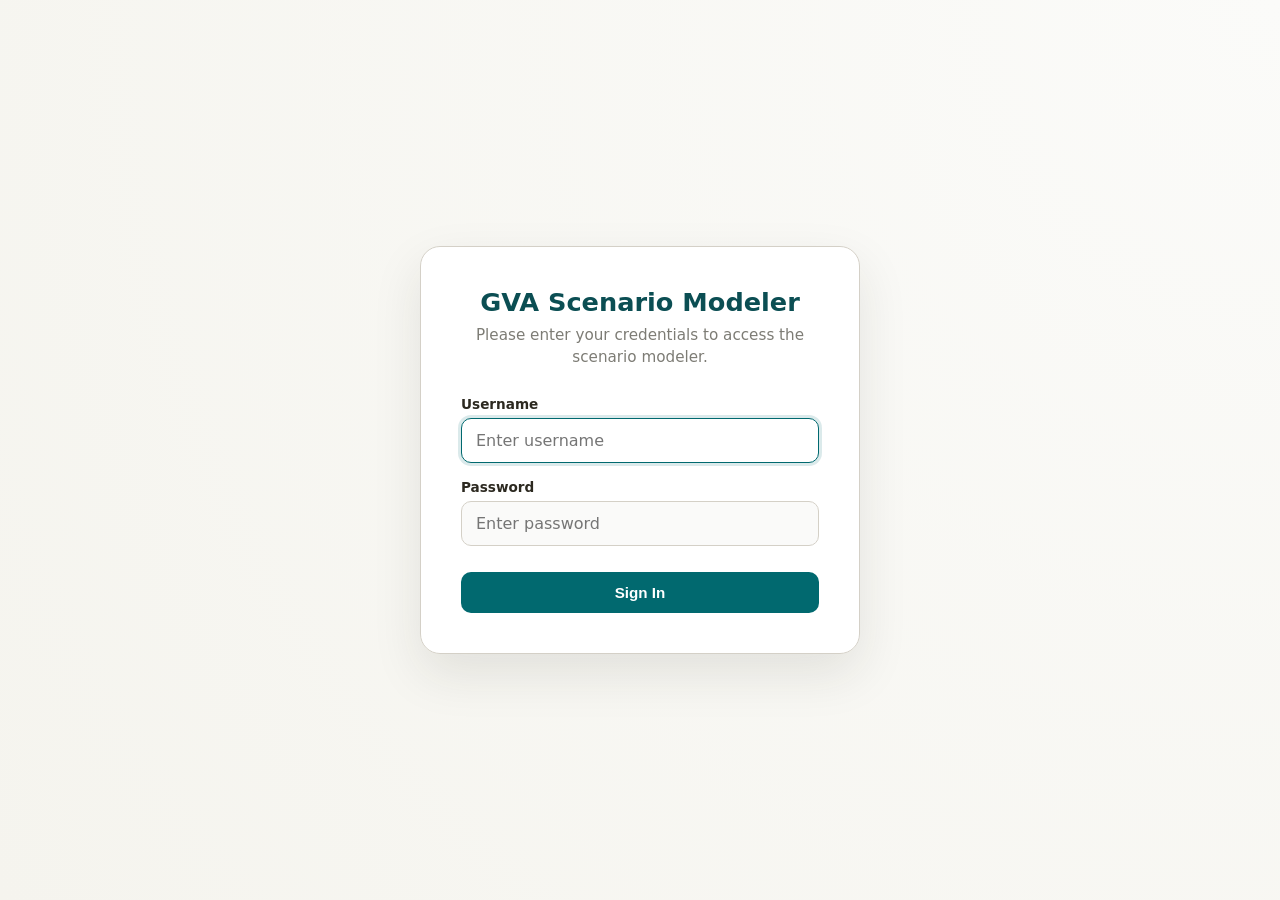
<file: GVA_modeler.html>
<!DOCTYPE html>
<html lang="en">

<head>
  <meta charset="UTF-8" />
  <meta name="viewport" content="width=device-width, initial-scale=1.0" />
  <title>GVA Scenario Modeler v3.0</title>
  <link rel="stylesheet" href="GVA_modeler.css">
</head>

<body>
  <!-- Login Screen -->
  <div id="loginOverlay" class="login-overlay">
    <div class="login-card">
      <h2>GVA Scenario Modeler</h2>
      <p>Please enter your credentials to access the scenario modeler.</p>
      
      <div id="loginError" class="login-error">
        <svg width="16" height="16" viewBox="0 0 24 24" fill="none" stroke="currentColor" stroke-width="2" stroke-linecap="round" stroke-linejoin="round"><circle cx="12" cy="12" r="10"></circle><line x1="12" y1="8" x2="12" y2="12"></line><line x1="12" y1="16" x2="12.01" y2="16"></line></svg>
        <span id="loginErrorMsg">Invalid username or password.</span>
      </div>

      <form class="login-form" id="loginForm" onsubmit="handleLogin(event)">
        <div class="login-field">
          <label for="login-username">Username</label>
          <input type="text" id="login-username" required autocomplete="username" placeholder="Enter username">
        </div>
        <div class="login-field">
          <label for="login-password">Password</label>
          <input type="password" id="login-password" required autocomplete="current-password" placeholder="Enter password">
        </div>
        <button type="submit" class="btn-login">Sign In</button>
      </form>
    </div>
  </div>

  <div id="app-root"></div>

  <script src="GVA_modeler.js"></script>
</body>

</html>
</file>
<file: src/GVA_modeler.css>
:root {
  --bg: #f5f4ee;
  --surface: #ffffff;
  --text: #2c2920;
  --muted: #7d7c75;
  --line: #01696f;
  --line-soft: rgba(1, 105, 111, 0.14);
  --grid: #e2dfd9;
  --border: #d4d0c7;
  --shadow: 0 12px 36px rgba(44, 41, 32, 0.06);
  --radius: 20px;
  --accent: #01696f;
}

* {
  box-sizing: border-box;
}

body {
  margin: 0;
  min-height: 100vh;
  background: radial-gradient(circle at top right, #fbfbf9 0%, var(--bg) 100%);
  font-family: Inter, ui-sans-serif, system-ui, -apple-system, sans-serif;
  color: var(--text);
  padding: 0 0 32px;
}

.page {
  width: min(1680px, 96%);
  margin: 0 auto;
}

/* Title left, company and version centred, controls right */
.app-header {
  margin-bottom: 28px;
  border-bottom: 1px solid var(--border);
  padding-bottom: 20px;
  position: relative;
  display: grid;
  grid-template-columns: 1fr auto 1fr;
  align-items: center;
  gap: 12px 16px;
}

.header-details {
  display: flex;
  align-items: center;
  justify-content: center;
  gap: 16px;
}

@media (max-width: 1100px) {
  .app-header {
    grid-template-columns: 1fr auto;
  }

  .header-details {
    grid-column: 1 / -1;
    grid-row: 2;
  }
}

@media (max-width: 640px) {
  .app-header {
    grid-template-columns: 1fr;
  }

  .header-details,
  .header-actions {
    flex-wrap: wrap;
    justify-content: flex-start;
  }
}

.info-assumptions ol {
  margin: 0;
  padding-left: 20px;
  display: grid;
  gap: 4px;
}

/* What-if: header button, the strip under the header, and an outline on the cards while it is open */
.what-if-btn {
  border: 1px solid var(--accent);
  background: var(--surface);
  color: var(--accent);
  font: inherit;
  font-size: 0.85rem;
  font-weight: 700;
  padding: 6px 14px;
  border-radius: 99px;
  cursor: pointer;
}

.what-if-btn:hover:not(:disabled) {
  background: var(--line-soft);
}

.what-if-btn:disabled {
  background: #7c3aed;
  border-color: #7c3aed;
  color: #fff;
  cursor: default;
}

.what-if-bar {
  display: flex;
  align-items: center;
  justify-content: space-between;
  flex-wrap: wrap;
  gap: 10px 16px;
  margin: -12px 0 20px;
  padding: 10px 16px;
  border: 1px solid #c4b5fd;
  background: #f5f3ff;
  color: #4c1d95;
  border-radius: 10px;
  font-size: 0.88rem;
}

.what-if-bar[hidden] {
  display: none;
}

.what-if-actions {
  display: inline-flex;
  gap: 8px;
}

.what-if-accept,
.what-if-discard {
  font: inherit;
  font-weight: 700;
  font-size: 0.85rem;
  padding: 6px 14px;
  border-radius: 8px;
  cursor: pointer;
  border: 1px solid transparent;
  color: #fff;
}

.what-if-accept {
  background: #15803d;
}

.what-if-accept:hover {
  background: #166534;
}

.what-if-discard {
  background: #b91c1c;
}

.what-if-discard:hover {
  background: #991b1b;
}

.what-if-active .card,
.what-if-active .side-panel {
  outline: 2px dashed #a78bfa;
  outline-offset: 2px;
}

/* Local copy: the sign-in box and Sign Out are never shown */
.password-free .login-overlay,
.password-free #sign-out-btn,
.password-free #sign-out-divider {
  display: none !important;
}

.notice-banner {
  margin: 0 0 28px;
  padding: 8px 16px;
  background: #fde8cf;
  color: #8a4b0f;
  border-bottom: 1px solid #f6cf9f;
  font-weight: 500;
  font-size: 0.85rem;
  text-align: center;
}

.header-title {
  display: flex;
  align-items: center;
  gap: 20px;
}

.header-logo {
  height: 52px;
  width: auto;
  display: block;
  flex-shrink: 0;
}

.app-header h1 {
  margin: 0;
  font-size: 2.2rem;
  font-weight: 800;
  color: #0b4e53;
  display: flex;
  align-items: center;
  gap: 12px;
}

.app-header .badge {
  font-size: 0.85rem;
  background: var(--line-soft);
  color: var(--accent);
  padding: 4px 10px;
  border-radius: 99px;
  font-weight: 700;
  border: 1px solid rgba(1, 105, 111, 0.2);
}

.info-btn {
  background: transparent;
  border: 1px solid var(--border);
  color: var(--accent);
  width: 28px;
  height: 28px;
  border-radius: 50%;
  display: inline-flex;
  align-items: center;
  justify-content: center;
  cursor: pointer;
  padding: 0;
  transition: all 0.2s ease;
  flex-shrink: 0;
  vertical-align: middle;
}

.info-btn:hover {
  background: var(--line-soft);
  border-color: var(--accent);
  transform: scale(1.08);
}

.info-btn:active {
  transform: scale(0.95);
}

.info-btn svg {
  width: 16px;
  height: 16px;
  display: block;
}

.app-header p {
  margin: 8px 0 0;
  color: var(--muted);
  font-size: 1.05rem;
  max-width: 80ch;
}

.layout-wrapper {
  display: grid;
  grid-template-columns: 1fr 430px;
  gap: 28px;
  align-items: start;
  transition: grid-template-columns 0.35s cubic-bezier(0.4, 0, 0.2, 1), gap 0.35s cubic-bezier(0.4, 0, 0.2, 1);
}

.sidebar {
  position: sticky;
  top: 24px;
  transition: transform 0.35s cubic-bezier(0.4, 0, 0.2, 1), opacity 0.35s ease, margin-right 0.35s cubic-bezier(0.4, 0, 0.2, 1);
  transform-origin: right center;
  width: 430px;
}

.main-content {
  min-width: 0;
}

.grid-layout {
  display: grid;
  grid-template-columns: repeat(2, minmax(0, 1fr));
  gap: 24px;
  align-items: start;
}

.card {
  background: rgba(255, 255, 255, 0.95);
  border: 1px solid var(--border);
  border-radius: var(--radius);
  box-shadow: var(--shadow);
  padding: 24px;
  backdrop-filter: blur(10px);
  transition: box-shadow 0.2s ease, border-color 0.2s ease;
}

.card:hover {
  box-shadow: 0 16px 40px rgba(44, 41, 32, 0.1);
  border-color: rgba(1, 105, 111, 0.3);
}

.card h2 {
  margin: 0 0 6px;
  font-size: 1.25rem;
  color: #0b4e53;
}

.card p {
  margin: 0 0 18px;
  color: var(--muted);
  font-size: 0.95rem;
}

.chart-shell {
  background: var(--surface);
  border: 1px solid var(--border);
  border-radius: 16px;
  padding: 14px;
}

svg {
  width: 100%;
  height: auto;
  display: block;
  touch-action: none;
  user-select: none;
  -webkit-user-select: none;
}

.axis,
.grid-line {
  stroke-linecap: round;
}

.grid-line {
  stroke: var(--grid);
  stroke-width: 1;
}

.axis {
  stroke: #8f8b84;
  stroke-width: 1.25;
}

.area {
  fill: var(--line-soft);
}

.trend {
  fill: none;
  stroke: var(--line);
  stroke-width: 3.5;
  stroke-linejoin: round;
  stroke-linecap: round;
}

.point {
  fill: var(--surface);
  stroke: var(--line);
  stroke-width: 3;
  cursor: grab;
  transition: r 140ms ease, fill 140ms ease;
}

.point:hover,
.point.active {
  r: 10.5;
  fill: #dff2ef;
}

.point.point-fixed {
  cursor: default;
  fill: var(--border);
  stroke: var(--muted);
}

.point.point-fixed:hover {
  r: 8.5;
  fill: var(--border);
}

.label {
  font-size: 13px;
  fill: var(--muted);
}

.value-tag rect {
  fill: var(--text);
  opacity: 0.94;
  rx: 10;
  ry: 10;
}

.value-tag text {
  fill: #fff;
  font-size: 12px;
  font-weight: 700;
}

.legend {
  display: grid;
  grid-template-columns: repeat(4, minmax(0, 1fr));
  gap: 10px;
  margin-top: 14px;
}

.metric {
  border: 1px solid var(--border);
  border-radius: 12px;
  padding: 8px 10px;
  background: #fdfdfb;
}

.metric small {
  display: block;
  color: var(--muted);
  margin-bottom: 4px;
  font-size: 10px;
  text-transform: uppercase;
  letter-spacing: 0.08em;
}

.metric strong {
  font-size: 0.92rem;
  font-variant-numeric: tabular-nums;
}

.profit-box {
  margin-top: 18px;
  padding: 18px;
  border: 1px solid var(--border);
  border-radius: 18px;
  background: #fdfdfb;
}

.profit-box h3 {
  margin: 0 0 14px;
  font-size: 1.05rem;
  color: #0b4e53;
}

.profit-grid {
  display: grid;
  grid-template-columns: 1fr;
  gap: 12px;
}

.profit-row {
  border: 1px solid var(--border);
  border-radius: 14px;
  padding: 12px;
  background: var(--surface);
}

/* Value gets half the row; badges stack in the middle; margin % sits on the right */
.profit-head {
  display: grid;
  grid-template-columns: 50% minmax(0, 1fr) auto;
  align-items: center;
  column-gap: 12px;
  margin-bottom: 8px;
}

.profit-label {
  font-size: 0.92rem;
  font-weight: 600;
  min-width: 0;
  overflow-wrap: anywhere;
}

/* Baseline row has no badges, so its label (with the £ input) uses the badge column too */
.profit-label-wide {
  grid-column: 1 / 3;
  white-space: nowrap;
  overflow-wrap: normal;
}

.profit-badges {
  display: flex;
  flex-direction: column;
  align-items: flex-end;
  gap: 4px;
  min-width: 0;
}

.profit-badges .profit-nonlabour {
  margin-right: 0;
  white-space: normal;
  text-align: right;
}

@media (max-width: 520px) {
  .profit-head {
    grid-template-columns: minmax(0, 1fr) auto;
    row-gap: 6px;
  }

  .profit-badges {
    grid-column: 1 / -1;
    grid-row: 2;
    align-items: flex-start;
  }

  .profit-label-wide {
    grid-column: 1;
    white-space: normal;
  }

  .profit-badges .profit-nonlabour {
    text-align: left;
  }
}

.profit-percent {
  font-size: 0.95rem;
  font-weight: 700;
  color: var(--accent);
  font-variant-numeric: tabular-nums;
  white-space: nowrap;
}

.profit-nonlabour {
  font-size: 0.75rem;
  font-weight: 600;
  font-variant-numeric: tabular-nums;
  white-space: nowrap;
  margin-right: 6px;
  padding: 2px 6px;
  border-radius: 999px;
  color: var(--muted);
  background: #f4f4f2;
  cursor: help;
}

.profit-nonlabour[data-trend="up"] {
  color: #0b4e53;
  background: #dff2ef;
}

.profit-nonlabour[data-trend="down"] {
  color: #b91c1c;
  background: #fee2e2;
}

.profit-nonlabour[data-trend="warn"] {
  color: #b45309;
  background: #fef3c7;
}

/* Result-only rows have no slider below the heading */
.profit-row .profit-head:last-child {
  margin-bottom: 0;
}

/* Story inputs (productivity target, non-labour cost saving) */
.story-input {
  width: 72px;
  padding: 4px 6px;
  border-radius: 6px;
  border: 1px solid var(--border);
  font: inherit;
  font-weight: 700;
  color: var(--accent);
  text-align: right;
}

/* Productivity targets drive nothing while manual headcount is ticked; they show the achieved figure */
.story-input:disabled {
  background: #fafaf9;
  color: var(--muted);
  border-color: transparent;
  cursor: not-allowed;
}

.story-toggle {
  display: inline-flex;
  align-items: center;
  gap: 6px;
  color: var(--muted);
  cursor: pointer;
}

/* Manual headcount sits on its own line just above the forecast employee boxes */
.headcount-toggle {
  align-self: flex-start;
  font-size: 0.88rem;
  margin-bottom: -4px;
}

/* Productivity target and non-labour cost saving: one input per year (saving has its £ value underneath) */
/* Label on its own line, then the three years spread evenly across the section */
.nl-saving {
  margin-bottom: 12px;
  font-size: 0.88rem;
}

.nl-saving-label {
  font-weight: 600;
  color: var(--text);
  margin-bottom: 8px;
}

.nl-saving-years {
  display: grid;
  grid-template-columns: repeat(3, minmax(0, 1fr));
  gap: 12px;
}

/* Each year stays centred in its column. A small grid lines the year up with the box's left edge
   and the £ value with its left edge; the % sits in its own column after the box. */
.nl-saving-year {
  display: grid;
  grid-template-columns: auto auto;
  align-items: center;
  justify-self: center;
  column-gap: 4px;
  row-gap: 3px;
}

.nl-saving-input {
  display: contents;
  color: var(--muted);
}

/* Rows set explicitly so auto-placement can't put the box beside the year */
.nl-saving-yr {
  grid-row: 1;
  grid-column: 1;
  justify-self: start;
}

.nl-saving-input > input {
  grid-row: 2;
  grid-column: 1;
}

.nl-saving-input > span {
  grid-row: 2;
  grid-column: 2;
  color: var(--muted);
}

.nl-saving-gbp {
  grid-row: 3;
  grid-column: 1;
  justify-self: start;
}

.nl-saving-yr {
  font-size: 0.75rem;
  font-weight: 600;
  color: var(--muted);
}

.nl-saving-gbp {
  font-size: 0.75rem;
  color: var(--muted);
  font-variant-numeric: tabular-nums;
}

.story-hint {
  margin: -6px 0 12px;
  font-size: 0.78rem;
  color: var(--muted);
}

[hidden] {
  display: none !important;
}

/* Scenario 2's baseline row: invisible but keeps its space while the scenario cards sit side by side */
.people-row-placeholder {
  visibility: hidden;
}

/* Cards stack below 1280px, so the space isn't needed */
@media (max-width: 1280px) {
  .people-row.people-row-placeholder {
    display: none;
  }
}

/* Forecast headcount is calculated unless manual headcount is ticked */
.people-years-row .field input:disabled {
  background: #fafaf9;
  color: var(--text);
  border-color: transparent;
}

.profit-slider {
  width: 100%;
  accent-color: var(--accent);
  cursor: pointer;
}

.people-box {
  margin-top: 18px;
  padding: 18px;
  border: 1px solid var(--border);
  border-radius: 18px;
  background: #fdfdfc;
}

.people-title {
  font-size: 1.05rem;
  font-weight: 700;
  margin-bottom: 12px;
  color: #0b4e53;
}

.people-inputs {
  display: flex;
  flex-direction: column;
  gap: 12px;
}

.people-row {
  display: grid;
  gap: 12px;
  width: 100%;
}

.people-baseline-row {
  grid-template-columns: repeat(2, minmax(0, 1fr));
}

.people-years-row {
  grid-template-columns: repeat(3, minmax(0, 1fr));
}

.field {
  display: flex;
  flex-direction: column;
  gap: 4px;
  font-size: 0.88rem;
  width: 100%;
}

.field label {
  color: var(--muted);
  white-space: nowrap;
  overflow: hidden;
  text-overflow: ellipsis;
}

.field input {
  padding: 6px 8px;
  border-radius: 8px;
  border: 1px solid var(--border);
  font: inherit;
  width: 100%;
  box-sizing: border-box;
}

.people-metric {
  font-size: 0.88rem;
  color: var(--muted);
  font-variant-numeric: tabular-nums;
  margin-top: 10px;
}

.people-metric strong {
  color: var(--accent);
}

/* Scenario 2 Tables styling */
.forecast-table,
.bands-table {
  width: 100%;
  border-collapse: separate;
  border-spacing: 0;
  font-size: 0.82rem;
  margin-top: 10px;
  border: 1px solid var(--border);
  border-radius: 12px;
  overflow: hidden;
  background: var(--surface);
}

.forecast-table th,
.forecast-table td,
.bands-table th,
.bands-table td {
  padding: 8px 10px;
  border-bottom: 1px solid #f0efea;
  border-right: 1px solid #f0efea;
  text-align: center;
}

.forecast-table th:last-child,
.forecast-table td:last-child,
.bands-table th:last-child,
.bands-table td:last-child {
  border-right: none;
}

.forecast-table tr:last-child td,
.bands-table tr:last-child td {
  border-bottom: none;
}

.forecast-table th,
.bands-table th {
  background: #f8f7f4;
  font-weight: 600;
  color: var(--text);
}

.forecast-table td:first-child,
.bands-table td:first-child {
  text-align: left;
  font-weight: 600;
  background: #fafaf9;
  width: 170px;
}

.forecast-table input[type="number"],
.bands-table input[type="number"] {
  width: 55px;
  padding: 4px 6px;
  border: 1px solid var(--border);
  border-radius: 6px;
  text-align: right;
  font: inherit;
  font-size: 0.8rem;
}

.forecast-table input[type="text"] {
  width: 100%;
  padding: 4px 6px;
  border: 1px solid var(--border);
  border-radius: 6px;
  font: inherit;
  font-size: 0.8rem;
}

.forecast-table input:focus,
.bands-table input:focus {
  outline: none;
  border-color: var(--accent);
  box-shadow: 0 0 0 3px var(--line-soft);
}

.forecast-table .read-only-val,
.bands-table .read-only-val {
  font-weight: 700;
  color: var(--accent);
}

.bands-table tr.total-row {
  background: #f0efea;
  font-weight: 700;
}

.bands-table tr.total-row td {
  border-top: 1px solid var(--border);
}

.bands-table tr:hover td {
  background: rgba(1, 105, 111, 0.02);
}

.bands-table.bands-inactive {
  opacity: 0.5;
}

.bands-table.bands-inactive input[type="number"] {
  background: #f4f4f2;
  cursor: not-allowed;
}

.bands-mode-note {
  margin-top: 6px;
  font-size: 0.78rem;
  color: var(--muted);
}

/* Bottom summary table */
.summary-section {
  margin-top: 24px;
  padding: 20px;
  border-radius: 18px;
  border: 1px solid var(--border);
  background: rgba(255, 255, 255, 0.95);
  box-shadow: var(--shadow);
}

.summary-section h2 {
  margin: 0 0 4px;
  font-size: 1.15rem;
  color: #0b4e53;
}

table.summary-table {
  width: 100%;
  border-collapse: collapse;
  font-size: 0.82rem;
  font-variant-numeric: tabular-nums;
  table-layout: fixed;
}

.summary-table th,
.summary-table td {
  border: 1px solid var(--border);
  padding: 8px 6px;
  text-align: right;
  white-space: nowrap;
}

.summary-table th:first-child,
.summary-table td:first-child {
  text-align: left;
  font-weight: 600;
  white-space: normal;
  overflow-wrap: normal;
  word-break: normal;
  width: 104px;
  line-height: 1.25;
}

.summary-table + .summary-table {
  margin-top: 12px;
}

.summary-table tr.summary-header {
  background: #f0efea;
  font-weight: 700;
}

.summary-table tr.summary-header td:first-child {
  font-weight: 700;
}

@media (max-width: 1280px) {
  .layout-wrapper {
    grid-template-columns: 1fr;
  }

  .sidebar {
    position: static;
  }

  .grid-layout {
    grid-template-columns: 1fr;
  }
}

.preset-btns {
  display: flex;
  gap: 8px;
  margin-bottom: 12px;
  align-items: center;
}

.preset-label {
  font-size: 0.85rem;
  color: var(--muted);
  font-weight: 500;
}

.preset-btn {
  background: var(--surface);
  border: 1px solid var(--border);
  border-radius: 8px;
  padding: 5px 10px;
  font-size: 0.8rem;
  font-weight: 600;
  color: var(--accent);
  cursor: pointer;
  transition: all 0.2s;
}

.unit-toggle {
  display: inline-flex;
  background: var(--surface);
  border: 1px solid var(--border);
  border-radius: 8px;
  padding: 2px;
  gap: 2px;
}

.unit-toggle-btn {
  background: transparent;
  border: none;
  border-radius: 6px;
  padding: 5px 12px;
  font-size: 0.8rem;
  font-weight: 600;
  color: var(--muted);
  cursor: pointer;
  transition: all 0.2s;
}

.unit-toggle-btn:hover {
  color: var(--accent);
}

.unit-toggle-btn.active {
  background: var(--accent);
  color: #fff;
}

input.no-spinner::-webkit-outer-spin-button,
input.no-spinner::-webkit-inner-spin-button {
  -webkit-appearance: none;
  margin: 0;
}

input.no-spinner[type="number"] {
  -moz-appearance: textfield;
  appearance: textfield;
}

.preset-btn:hover {
  background: var(--line-soft);
  border-color: var(--accent);
}

.preset-btn:active {
  transform: scale(0.96);
}

.custom-yoy-container {
  display: inline-flex;
  align-items: center;
  gap: 4px;
  margin-left: 8px;
}

.custom-yoy-input {
  width: 60px;
  padding: 4px 6px;
  font-size: 0.8rem;
  border: 1px solid var(--border);
  border-radius: 8px;
  font-weight: 600;
  text-align: right;
  color: var(--accent);
  background: var(--surface);
  transition: all 0.2s;
}

.custom-yoy-input:focus {
  outline: none;
  border-color: var(--accent);
  box-shadow: 0 0 0 3px var(--line-soft);
}

.custom-yoy-suffix {
  font-size: 0.8rem;
  font-weight: 600;
  color: var(--muted);
}

/* Modal / Popup Styles */
.modal-overlay {
  position: fixed;
  top: 0;
  left: 0;
  width: 100%;
  height: 100%;
  background: rgba(44, 41, 32, 0.5);
  backdrop-filter: blur(10px);
  display: flex;
  align-items: center;
  justify-content: center;
  z-index: 1000;
  opacity: 0;
  pointer-events: none;
  transition: opacity 0.3s cubic-bezier(0.4, 0, 0.2, 1);
}

.modal-overlay.active {
  opacity: 1;
  pointer-events: auto;
}

.modal-content {
  background: var(--surface);
  border: 1px solid var(--border);
  border-radius: 24px;
  padding: 28px;
  width: min(480px, 94%);
  box-shadow: 0 24px 64px rgba(44, 41, 32, 0.15);
  animation: modalSlide 0.3s cubic-bezier(0.16, 1, 0.3, 1);
}

@keyframes modalSlide {
  from {
    transform: translateY(24px);
    opacity: 0;
  }

  to {
    transform: translateY(0);
    opacity: 1;
  }
}

.modal-header {
  margin-bottom: 20px;
  border-bottom: 1px solid var(--border);
  padding-bottom: 14px;
}

.modal-header h2 {
  margin: 0;
  font-size: 1.4rem;
  color: #0b4e53;
}

.modal-header p {
  margin: 6px 0 0;
  color: var(--muted);
  font-size: 0.9rem;
  line-height: 1.4;
}

.modal-body {
  display: grid;
  gap: 14px;
  margin-bottom: 24px;
}

.modal-field {
  display: grid;
  gap: 6px;
}

.modal-field label {
  font-size: 0.85rem;
  font-weight: 600;
  color: var(--text);
}

.modal-field input {
  padding: 10px 12px;
  border: 1px solid var(--border);
  border-radius: 10px;
  font: inherit;
  background: #fafaf9;
  transition: all 0.2s;
}

.modal-field input:focus {
  outline: none;
  border-color: var(--accent);
  background: #fff;
  box-shadow: 0 0 0 3px var(--line-soft);
}

.modal-footer {
  display: flex;
  justify-content: flex-end;
  gap: 12px;
}

.btn {
  padding: 10px 18px;
  border-radius: 10px;
  font-weight: 600;
  cursor: pointer;
  font-size: 0.88rem;
  transition: all 0.2s;
  border: 1px solid transparent;
}

.btn-primary {
  background: var(--accent);
  color: #fff;
}

.btn-primary:hover {
  opacity: 0.9;
}

.btn-secondary {
  background: var(--surface);
  border-color: var(--border);
  color: var(--muted);
}

.btn-secondary:hover {
  background: #f5f4f0;
  color: var(--text);
}

/* Login screen styles */
.login-overlay {
  position: fixed;
  top: 0;
  left: 0;
  width: 100%;
  height: 100%;
  background: radial-gradient(circle at top right, #fbfbf9 0%, var(--bg) 100%);
  display: flex;
  align-items: center;
  justify-content: center;
  z-index: 2000;
  transition: opacity 0.4s ease, visibility 0.4s ease;
}

.login-overlay.hidden {
  opacity: 0;
  visibility: hidden;
  pointer-events: none;
}

.login-card {
  background: rgba(255, 255, 255, 0.95);
  border: 1px solid var(--border);
  border-radius: var(--radius);
  box-shadow: 0 20px 50px rgba(44, 41, 32, 0.1);
  padding: 40px;
  width: min(440px, 92%);
  backdrop-filter: blur(10px);
  text-align: center;
  transform: translateY(0);
  transition: transform 0.3s cubic-bezier(0.34, 1.56, 0.64, 1);
}

.login-card h2 {
  margin: 0 0 8px;
  font-size: 1.6rem;
  color: #0b4e53;
  font-weight: 800;
}

.login-card p {
  margin: 0 0 28px;
  color: var(--muted);
  font-size: 0.95rem;
  line-height: 1.4;
}

.login-form {
  display: grid;
  gap: 16px;
  text-align: left;
}

.login-field {
  display: grid;
  gap: 6px;
}

.login-field label {
  font-size: 0.85rem;
  font-weight: 600;
  color: var(--text);
}

.login-field input {
  padding: 12px 14px;
  border: 1px solid var(--border);
  border-radius: 10px;
  font: inherit;
  background: #fafaf9;
  transition: all 0.2s;
}

.login-field input:focus {
  outline: none;
  border-color: var(--accent);
  background: #fff;
  box-shadow: 0 0 0 3px var(--line-soft);
}

.login-error {
  color: #d9534f;
  background: rgba(217, 83, 79, 0.08);
  border: 1px solid rgba(217, 83, 79, 0.2);
  padding: 10px 14px;
  border-radius: 10px;
  font-size: 0.85rem;
  font-weight: 600;
  margin-bottom: 8px;
  display: none;
  align-items: center;
  gap: 8px;
  animation: shake 0.35s ease-in-out;
}

@keyframes shake {
  0%, 100% { transform: translateX(0); }
  20%, 60% { transform: translateX(-6px); }
  40%, 80% { transform: translateX(6px); }
}

.btn-login {
  padding: 12px 20px;
  background: var(--accent);
  color: #fff;
  border: none;
  border-radius: 10px;
  font-weight: 700;
  cursor: pointer;
  font-size: 0.95rem;
  transition: all 0.2s;
  margin-top: 10px;
  text-align: center;
}

.btn-login:hover {
  background: #08595e;
  transform: translateY(-1px);
}

.btn-login:active {
  transform: translateY(1px);
}

/* Sidebar Toggle & Hamburger Menu Styles */
.header-actions {
  display: flex;
  gap: 12px;
  align-items: center;
  justify-content: flex-end;
}

/* Company name and model version in the page header (used in the export file name) */
.model-detail {
  display: inline-flex;
  align-items: center;
  gap: 6px;
  font-size: 0.8rem;
  font-weight: 600;
  color: var(--muted);
}

.model-detail input {
  padding: 5px 8px;
  border: 1px solid var(--border);
  border-radius: 8px;
  font: inherit;
  color: var(--text);
  width: 160px;
}

/* Settings menu: three-line button with a dropdown */
.settings-menu {
  position: relative;
}

.settings-menu-btn {
  display: inline-flex;
  align-items: center;
  justify-content: center;
  width: 36px;
  height: 34px;
  background: var(--surface);
  border: 1px solid var(--border);
  border-radius: 8px;
  cursor: pointer;
  transition: background 0.2s ease, border-color 0.2s ease;
}

.settings-menu-btn:hover,
.settings-menu-btn.active {
  background: var(--line-soft);
  border-color: var(--accent);
}

.settings-icon {
  display: flex;
  flex-direction: column;
  justify-content: space-between;
  width: 16px;
  height: 12px;
}

.settings-icon span {
  display: block;
  height: 2px;
  border-radius: 2px;
  background: var(--accent);
}

.settings-menu-list {
  position: absolute;
  top: calc(100% + 6px);
  right: 0;
  z-index: 50;
  min-width: 220px;
  padding: 6px;
  background: var(--surface);
  border: 1px solid var(--border);
  border-radius: 10px;
  box-shadow: 0 8px 24px rgba(0, 0, 0, 0.12);
  display: flex;
  flex-direction: column;
}

.settings-menu-list [role="menuitem"] {
  background: none;
  border: none;
  border-radius: 6px;
  padding: 8px 10px;
  text-align: left;
  font: inherit;
  font-size: 0.85rem;
  font-weight: 600;
  color: var(--text);
  cursor: pointer;
}

.settings-menu-list [role="menuitem"]:hover,
.settings-menu-list [role="menuitem"]:focus-visible {
  background: var(--line-soft);
  color: var(--accent);
  outline: none;
}

.settings-menu-list .settings-menu-danger:hover,
.settings-menu-list .settings-menu-danger:focus-visible {
  color: #b91c1c;
  background: #fee2e2;
}

.settings-menu-row {
  display: flex;
  align-items: center;
  justify-content: space-between;
  gap: 12px;
  padding: 6px 10px;
  font-size: 0.85rem;
  font-weight: 600;
  color: var(--text);
  white-space: nowrap;
}

.settings-menu-divider {
  height: 1px;
  margin: 4px 2px;
  background: var(--border);
}

/* Collapsed state (side panel switched off) */
.layout-wrapper.sidebar-collapsed {
  grid-template-columns: 1fr 0px;
  gap: 0px;
}

.layout-wrapper.sidebar-collapsed .sidebar {
  transform: translateX(460px);
  opacity: 0;
  pointer-events: none;
  margin-right: -430px;
}

@media (max-width: 1280px) {
  .layout-wrapper {
    grid-template-columns: 1fr;
    gap: 24px;
  }
  .sidebar {
    width: 100%;
    position: static;
  }
  .layout-wrapper.sidebar-collapsed {
    grid-template-columns: 1fr;
  }
  .layout-wrapper.sidebar-collapsed .sidebar {
    display: none;
    transform: none;
    margin-right: 0;
  }
}

/* Comparison Input Styles */
.comparison-input {
  width: 100%;
  border: 1px solid transparent;
  background: transparent;
  text-align: right;
  font: inherit;
  font-variant-numeric: tabular-nums;
  color: var(--accent);
  font-weight: 600;
  padding: 4px;
  margin: 0;
  outline: none;
  box-sizing: border-box;
  transition: all 0.2s;
}

.comparison-input:hover {
  background: rgba(1, 105, 111, 0.03);
  border-color: var(--border);
  border-radius: 6px;
}

.comparison-input:focus {
  background: #fff;
  border-color: var(--accent);
  border-radius: 6px;
  box-shadow: 0 0 0 3px var(--line-soft);
}

/* Hide spin buttons for chrome, safari, edge, opera */
.comparison-input::-webkit-outer-spin-button,
.comparison-input::-webkit-inner-spin-button {
  -webkit-appearance: none;
  margin: 0;
}

/* Hide spin buttons for firefox */
.comparison-input[type=number] {
  -moz-appearance: textfield;
}

/* Info / Usage Guide Button */
.info-btn {
  background: var(--line-soft);
  color: var(--accent);
  border: 1px solid rgba(1, 105, 111, 0.2);
  width: 26px;
  height: 26px;
  border-radius: 50%;
  display: inline-flex;
  align-items: center;
  justify-content: center;
  font-size: 0.9rem;
  font-weight: 700;
  cursor: pointer;
  transition: all 0.2s cubic-bezier(0.4, 0, 0.2, 1);
  padding: 0;
  font-family: inherit;
}

.info-btn:hover {
  background: var(--accent);
  color: #ffffff;
  transform: scale(1.08);
  box-shadow: 0 4px 12px rgba(1, 105, 111, 0.25);
}

.info-btn:active {
  transform: scale(0.95);
}

/* Collapsible Section Header hover effects */
.section-header:hover h2 {
  color: var(--accent);
}

.section-header:hover #comparison-collapse-icon {
  background: var(--accent) !important;
  color: white !important;
  transform: scale(1.08);
}
</file>
<file: GVA_modeler.css>
:root {
  --bg: #f5f4ee;
  --surface: #ffffff;
  --text: #2c2920;
  --muted: #7d7c75;
  --line: #01696f;
  --line-soft: rgba(1, 105, 111, 0.14);
  --grid: #e2dfd9;
  --border: #d4d0c7;
  --shadow: 0 12px 36px rgba(44, 41, 32, 0.06);
  --radius: 20px;
  --accent: #01696f;
}

* {
  box-sizing: border-box;
}

body {
  margin: 0;
  min-height: 100vh;
  background: radial-gradient(circle at top right, #fbfbf9 0%, var(--bg) 100%);
  font-family: Inter, ui-sans-serif, system-ui, -apple-system, sans-serif;
  color: var(--text);
  padding: 32px 0;
}

.page {
  width: min(1680px, 96%);
  margin: 0 auto;
}

.app-header {
  margin-bottom: 28px;
  border-bottom: 1px solid var(--border);
  padding-bottom: 20px;
  position: relative;
}

.app-header h1 {
  margin: 0;
  font-size: 2.2rem;
  font-weight: 800;
  color: #0b4e53;
  display: flex;
  align-items: center;
  gap: 12px;
}

.app-header .badge {
  font-size: 0.85rem;
  background: var(--line-soft);
  color: var(--accent);
  padding: 4px 10px;
  border-radius: 99px;
  font-weight: 700;
  border: 1px solid rgba(1, 105, 111, 0.2);
}

.info-btn {
  background: transparent;
  border: 1px solid var(--border);
  color: var(--accent);
  width: 28px;
  height: 28px;
  border-radius: 50%;
  display: inline-flex;
  align-items: center;
  justify-content: center;
  cursor: pointer;
  padding: 0;
  transition: all 0.2s ease;
  flex-shrink: 0;
  vertical-align: middle;
}

.info-btn:hover {
  background: var(--line-soft);
  border-color: var(--accent);
  transform: scale(1.08);
}

.info-btn:active {
  transform: scale(0.95);
}

.info-btn svg {
  width: 16px;
  height: 16px;
  display: block;
}

.app-header p {
  margin: 8px 0 0;
  color: var(--muted);
  font-size: 1.05rem;
  max-width: 80ch;
}

.layout-wrapper {
  display: grid;
  grid-template-columns: 1fr 430px;
  gap: 28px;
  align-items: start;
  transition: grid-template-columns 0.35s cubic-bezier(0.4, 0, 0.2, 1), gap 0.35s cubic-bezier(0.4, 0, 0.2, 1);
}

.sidebar {
  position: sticky;
  top: 24px;
  transition: transform 0.35s cubic-bezier(0.4, 0, 0.2, 1), opacity 0.35s ease, margin-right 0.35s cubic-bezier(0.4, 0, 0.2, 1);
  transform-origin: right center;
  width: 430px;
}

.main-content {
  min-width: 0;
}

.grid-layout {
  display: grid;
  grid-template-columns: repeat(2, minmax(0, 1fr));
  gap: 24px;
  align-items: start;
}

.card {
  background: rgba(255, 255, 255, 0.95);
  border: 1px solid var(--border);
  border-radius: var(--radius);
  box-shadow: var(--shadow);
  padding: 24px;
  backdrop-filter: blur(10px);
  transition: transform 0.2s ease, box-shadow 0.2s ease;
}

.card:hover {
  transform: translateY(-2px);
  box-shadow: 0 16px 40px rgba(44, 41, 32, 0.1);
  border-color: rgba(1, 105, 111, 0.3);
}

.card h2 {
  margin: 0 0 6px;
  font-size: 1.25rem;
  color: #0b4e53;
}

.card p {
  margin: 0 0 18px;
  color: var(--muted);
  font-size: 0.95rem;
}

.chart-shell {
  background: var(--surface);
  border: 1px solid var(--border);
  border-radius: 16px;
  padding: 14px;
}

svg {
  width: 100%;
  height: auto;
  display: block;
  touch-action: none;
  user-select: none;
  -webkit-user-select: none;
}

.axis,
.grid-line {
  stroke-linecap: round;
}

.grid-line {
  stroke: var(--grid);
  stroke-width: 1;
}

.axis {
  stroke: #8f8b84;
  stroke-width: 1.25;
}

.area {
  fill: var(--line-soft);
}

.trend {
  fill: none;
  stroke: var(--line);
  stroke-width: 3.5;
  stroke-linejoin: round;
  stroke-linecap: round;
}

.point {
  fill: var(--surface);
  stroke: var(--line);
  stroke-width: 3;
  cursor: grab;
  transition: r 140ms ease, fill 140ms ease;
}

.point:hover,
.point.active {
  r: 10.5;
  fill: #dff2ef;
}

.label {
  font-size: 13px;
  fill: var(--muted);
}

.value-tag rect {
  fill: var(--text);
  opacity: 0.94;
  rx: 10;
  ry: 10;
}

.value-tag text {
  fill: #fff;
  font-size: 12px;
  font-weight: 700;
}

.legend {
  display: grid;
  grid-template-columns: repeat(4, minmax(0, 1fr));
  gap: 10px;
  margin-top: 14px;
}

.metric {
  border: 1px solid var(--border);
  border-radius: 12px;
  padding: 8px 10px;
  background: #fdfdfb;
}

.metric small {
  display: block;
  color: var(--muted);
  margin-bottom: 4px;
  font-size: 10px;
  text-transform: uppercase;
  letter-spacing: 0.08em;
}

.metric strong {
  font-size: 0.92rem;
  font-variant-numeric: tabular-nums;
}

.profit-box {
  margin-top: 18px;
  padding: 18px;
  border: 1px solid var(--border);
  border-radius: 18px;
  background: #fdfdfb;
}

.profit-box h3 {
  margin: 0 0 14px;
  font-size: 1.05rem;
  color: #0b4e53;
}

.profit-grid {
  display: grid;
  grid-template-columns: 1fr;
  gap: 12px;
}

.profit-row {
  border: 1px solid var(--border);
  border-radius: 14px;
  padding: 12px;
  background: var(--surface);
}

.profit-head {
  display: flex;
  align-items: center;
  justify-content: space-between;
  gap: 12px;
  margin-bottom: 8px;
}

.profit-label {
  font-size: 0.92rem;
  font-weight: 600;
}

.profit-percent {
  font-size: 0.95rem;
  font-weight: 700;
  color: var(--accent);
  font-variant-numeric: tabular-nums;
  white-space: nowrap;
}

.profit-slider {
  width: 100%;
  accent-color: var(--accent);
  cursor: pointer;
}

.profit-number {
  margin-top: 8px;
  font-size: 0.92rem;
  color: var(--muted);
  font-variant-numeric: tabular-nums;
}

.people-box {
  margin-top: 18px;
  padding: 18px;
  border: 1px solid var(--border);
  border-radius: 18px;
  background: #fdfdfc;
}

.people-title {
  font-size: 1.05rem;
  font-weight: 700;
  margin-bottom: 12px;
  color: #0b4e53;
}

.people-inputs {
  display: flex;
  flex-direction: column;
  gap: 12px;
}

.people-row {
  display: grid;
  gap: 12px;
  width: 100%;
}

.people-baseline-row {
  grid-template-columns: repeat(2, minmax(0, 1fr));
}

.people-years-row {
  grid-template-columns: repeat(3, minmax(0, 1fr));
}

.field {
  display: flex;
  flex-direction: column;
  gap: 4px;
  font-size: 0.88rem;
  width: 100%;
}

.field label {
  color: var(--muted);
  white-space: nowrap;
  overflow: hidden;
  text-overflow: ellipsis;
}

.field input {
  padding: 6px 8px;
  border-radius: 8px;
  border: 1px solid var(--border);
  font: inherit;
  width: 100%;
  box-sizing: border-box;
}

.people-metric {
  font-size: 0.88rem;
  color: var(--muted);
  font-variant-numeric: tabular-nums;
  margin-top: 10px;
}

.people-metric strong {
  color: var(--accent);
}

/* Scenario 2 Tables styling */
.forecast-table,
.bands-table {
  width: 100%;
  border-collapse: separate;
  border-spacing: 0;
  font-size: 0.82rem;
  margin-top: 10px;
  border: 1px solid var(--border);
  border-radius: 12px;
  overflow: hidden;
  background: var(--surface);
}

.forecast-table th,
.forecast-table td,
.bands-table th,
.bands-table td {
  padding: 8px 10px;
  border-bottom: 1px solid #f0efea;
  border-right: 1px solid #f0efea;
  text-align: center;
}

.forecast-table th:last-child,
.forecast-table td:last-child,
.bands-table th:last-child,
.bands-table td:last-child {
  border-right: none;
}

.forecast-table tr:last-child td,
.bands-table tr:last-child td {
  border-bottom: none;
}

.forecast-table th,
.bands-table th {
  background: #f8f7f4;
  font-weight: 600;
  color: var(--text);
}

.forecast-table td:first-child,
.bands-table td:first-child {
  text-align: left;
  font-weight: 600;
  background: #fafaf9;
  width: 170px;
}

.forecast-table input[type="number"],
.bands-table input[type="number"] {
  width: 55px;
  padding: 4px 6px;
  border: 1px solid var(--border);
  border-radius: 6px;
  text-align: right;
  font: inherit;
  font-size: 0.8rem;
}

.forecast-table input[type="text"] {
  width: 100%;
  padding: 4px 6px;
  border: 1px solid var(--border);
  border-radius: 6px;
  font: inherit;
  font-size: 0.8rem;
}

.forecast-table input:focus,
.bands-table input:focus {
  outline: none;
  border-color: var(--accent);
  box-shadow: 0 0 0 3px var(--line-soft);
}

.forecast-table .read-only-val,
.bands-table .read-only-val {
  font-weight: 700;
  color: var(--accent);
}

.bands-table tr.total-row {
  background: #f0efea;
  font-weight: 700;
}

.bands-table tr.total-row td {
  border-top: 1px solid var(--border);
}

.bands-table tr:hover td {
  background: rgba(1, 105, 111, 0.02);
}

/* Bottom summary table */
.summary-section {
  margin-top: 24px;
  padding: 20px;
  border-radius: 18px;
  border: 1px solid var(--border);
  background: rgba(255, 255, 255, 0.95);
  box-shadow: var(--shadow);
}

.summary-section h2 {
  margin: 0 0 4px;
  font-size: 1.15rem;
  color: #0b4e53;
}

table.summary-table {
  width: 100%;
  border-collapse: collapse;
  font-size: 0.82rem;
  font-variant-numeric: tabular-nums;
  table-layout: fixed;
}

.summary-table th,
.summary-table td {
  border: 1px solid var(--border);
  padding: 8px 6px;
  text-align: right;
  overflow-wrap: anywhere;
  word-break: break-all;
}

.summary-table th:first-child,
.summary-table td:first-child {
  text-align: left;
  font-weight: 600;
  white-space: normal;
  width: 130px;
  line-height: 1.25;
}

.summary-table tr:nth-child(1),
.summary-table tr:nth-child(4),
.summary-table tr:nth-child(7) {
  background: #f0efea;
  font-weight: 700;
}

.summary-table tr:nth-child(7) td:first-child {
  font-weight: 700;
}

@media (max-width: 1280px) {
  .layout-wrapper {
    grid-template-columns: 1fr;
  }

  .sidebar {
    position: static;
  }

  .grid-layout {
    grid-template-columns: 1fr;
  }
}

.preset-btns {
  display: flex;
  gap: 8px;
  margin-bottom: 12px;
  align-items: center;
}

.preset-label {
  font-size: 0.85rem;
  color: var(--muted);
  font-weight: 500;
}

.preset-btn {
  background: var(--surface);
  border: 1px solid var(--border);
  border-radius: 8px;
  padding: 5px 10px;
  font-size: 0.8rem;
  font-weight: 600;
  color: var(--accent);
  cursor: pointer;
  transition: all 0.2s;
}

.preset-btn:hover {
  background: var(--line-soft);
  border-color: var(--accent);
}

.preset-btn:active {
  transform: scale(0.96);
}

.custom-yoy-container {
  display: inline-flex;
  align-items: center;
  gap: 4px;
  margin-left: 8px;
}

.custom-yoy-input {
  width: 60px;
  padding: 4px 6px;
  font-size: 0.8rem;
  border: 1px solid var(--border);
  border-radius: 8px;
  font-weight: 600;
  text-align: right;
  color: var(--accent);
  background: var(--surface);
  transition: all 0.2s;
}

.custom-yoy-input:focus {
  outline: none;
  border-color: var(--accent);
  box-shadow: 0 0 0 3px var(--line-soft);
}

.custom-yoy-suffix {
  font-size: 0.8rem;
  font-weight: 600;
  color: var(--muted);
}

/* Modal / Popup Styles */
.modal-overlay {
  position: fixed;
  top: 0;
  left: 0;
  width: 100%;
  height: 100%;
  background: rgba(44, 41, 32, 0.5);
  backdrop-filter: blur(10px);
  display: flex;
  align-items: center;
  justify-content: center;
  z-index: 1000;
  opacity: 0;
  pointer-events: none;
  transition: opacity 0.3s cubic-bezier(0.4, 0, 0.2, 1);
}

.modal-overlay.active {
  opacity: 1;
  pointer-events: auto;
}

.modal-content {
  background: var(--surface);
  border: 1px solid var(--border);
  border-radius: 24px;
  padding: 28px;
  width: min(480px, 94%);
  box-shadow: 0 24px 64px rgba(44, 41, 32, 0.15);
  animation: modalSlide 0.3s cubic-bezier(0.16, 1, 0.3, 1);
}

@keyframes modalSlide {
  from {
    transform: translateY(24px);
    opacity: 0;
  }

  to {
    transform: translateY(0);
    opacity: 1;
  }
}

.modal-header {
  margin-bottom: 20px;
  border-bottom: 1px solid var(--border);
  padding-bottom: 14px;
}

.modal-header h2 {
  margin: 0;
  font-size: 1.4rem;
  color: #0b4e53;
}

.modal-header p {
  margin: 6px 0 0;
  color: var(--muted);
  font-size: 0.9rem;
  line-height: 1.4;
}

.modal-body {
  display: grid;
  gap: 14px;
  margin-bottom: 24px;
}

.modal-field {
  display: grid;
  gap: 6px;
}

.modal-field label {
  font-size: 0.85rem;
  font-weight: 600;
  color: var(--text);
}

.modal-field input {
  padding: 10px 12px;
  border: 1px solid var(--border);
  border-radius: 10px;
  font: inherit;
  background: #fafaf9;
  transition: all 0.2s;
}

.modal-field input:focus {
  outline: none;
  border-color: var(--accent);
  background: #fff;
  box-shadow: 0 0 0 3px var(--line-soft);
}

.modal-footer {
  display: flex;
  justify-content: flex-end;
  gap: 12px;
}

.btn {
  padding: 10px 18px;
  border-radius: 10px;
  font-weight: 600;
  cursor: pointer;
  font-size: 0.88rem;
  transition: all 0.2s;
  border: 1px solid transparent;
}

.btn-primary {
  background: var(--accent);
  color: #fff;
}

.btn-primary:hover {
  opacity: 0.9;
}

.btn-secondary {
  background: var(--surface);
  border-color: var(--border);
  color: var(--muted);
}

.btn-secondary:hover {
  background: #f5f4f0;
  color: var(--text);
}

/* Login screen styles */
.login-overlay {
  position: fixed;
  top: 0;
  left: 0;
  width: 100%;
  height: 100%;
  background: radial-gradient(circle at top right, #fbfbf9 0%, var(--bg) 100%);
  display: flex;
  align-items: center;
  justify-content: center;
  z-index: 2000;
  transition: opacity 0.4s ease, visibility 0.4s ease;
}

.login-overlay.hidden {
  opacity: 0;
  visibility: hidden;
  pointer-events: none;
}

.login-card {
  background: rgba(255, 255, 255, 0.95);
  border: 1px solid var(--border);
  border-radius: var(--radius);
  box-shadow: 0 20px 50px rgba(44, 41, 32, 0.1);
  padding: 40px;
  width: min(440px, 92%);
  backdrop-filter: blur(10px);
  text-align: center;
  transform: translateY(0);
  transition: transform 0.3s cubic-bezier(0.34, 1.56, 0.64, 1);
}

.login-card h2 {
  margin: 0 0 8px;
  font-size: 1.6rem;
  color: #0b4e53;
  font-weight: 800;
}

.login-card p {
  margin: 0 0 28px;
  color: var(--muted);
  font-size: 0.95rem;
  line-height: 1.4;
}

.login-form {
  display: grid;
  gap: 16px;
  text-align: left;
}

.login-field {
  display: grid;
  gap: 6px;
}

.login-field label {
  font-size: 0.85rem;
  font-weight: 600;
  color: var(--text);
}

.login-field input {
  padding: 12px 14px;
  border: 1px solid var(--border);
  border-radius: 10px;
  font: inherit;
  background: #fafaf9;
  transition: all 0.2s;
}

.login-field input:focus {
  outline: none;
  border-color: var(--accent);
  background: #fff;
  box-shadow: 0 0 0 3px var(--line-soft);
}

.login-error {
  color: #d9534f;
  background: rgba(217, 83, 79, 0.08);
  border: 1px solid rgba(217, 83, 79, 0.2);
  padding: 10px 14px;
  border-radius: 10px;
  font-size: 0.85rem;
  font-weight: 600;
  margin-bottom: 8px;
  display: none;
  align-items: center;
  gap: 8px;
  animation: shake 0.35s ease-in-out;
}

@keyframes shake {
  0%, 100% { transform: translateX(0); }
  20%, 60% { transform: translateX(-6px); }
  40%, 80% { transform: translateX(6px); }
}

.btn-login {
  padding: 12px 20px;
  background: var(--accent);
  color: #fff;
  border: none;
  border-radius: 10px;
  font-weight: 700;
  cursor: pointer;
  font-size: 0.95rem;
  transition: all 0.2s;
  margin-top: 10px;
  text-align: center;
}

.btn-login:hover {
  background: #08595e;
  transform: translateY(-1px);
}

.btn-login:active {
  transform: translateY(1px);
}

/* Sign out button styling in app header */
.sign-out-btn {
  background: transparent;
  border: 1px solid var(--border);
  border-radius: 8px;
  padding: 5px 10px;
  font-size: 0.8rem;
  font-weight: 600;
  color: var(--muted);
  cursor: pointer;
  transition: all 0.2s;
  margin-left: auto;
}

.sign-out-btn:hover {
  background: rgba(217, 83, 79, 0.05);
  border-color: #d9534f;
  color: #d9534f;
}

/* Sidebar Toggle & Hamburger Menu Styles */
.header-actions {
  display: flex;
  gap: 12px;
  align-items: center;
}

.menu-toggle-btn {
  display: inline-flex;
  align-items: center;
  gap: 8px;
  background: var(--surface);
  border: 1px solid var(--border);
  border-radius: 8px;
  padding: 8px 14px;
  font-size: 0.88rem;
  font-weight: 600;
  color: var(--accent);
  cursor: pointer;
  transition: all 0.2s ease;
  user-select: none;
}

.menu-toggle-btn:hover {
  background: var(--line-soft);
  border-color: var(--accent);
}

.menu-toggle-btn:active {
  transform: scale(0.97);
}

.hamburger-icon {
  display: flex;
  flex-direction: column;
  justify-content: space-between;
  width: 16px;
  height: 12px;
}

.hamburger-icon span {
  display: block;
  width: 100%;
  height: 2px;
  background-color: var(--accent);
  border-radius: 2px;
  transition: transform 0.3s cubic-bezier(0.4, 0, 0.2, 1), opacity 0.3s ease;
}

/* Hamburger to X animation */
.menu-toggle-btn.active .hamburger-icon span:nth-child(1) {
  transform: translateY(5px) rotate(45deg);
}

.menu-toggle-btn.active .hamburger-icon span:nth-child(2) {
  opacity: 0;
}

.menu-toggle-btn.active .hamburger-icon span:nth-child(3) {
  transform: translateY(-5px) rotate(-45deg);
}

/* Collapsed state */
.layout-wrapper.sidebar-collapsed {
  grid-template-columns: 1fr 0px;
  gap: 0px;
}

.layout-wrapper.sidebar-collapsed .sidebar {
  transform: translateX(460px);
  opacity: 0;
  pointer-events: none;
  margin-right: -430px;
}

@media (max-width: 1280px) {
  .layout-wrapper {
    grid-template-columns: 1fr;
    gap: 24px;
  }
  .sidebar {
    width: 100%;
    position: static;
  }
  .layout-wrapper.sidebar-collapsed {
    grid-template-columns: 1fr;
  }
  .layout-wrapper.sidebar-collapsed .sidebar {
    display: none;
    transform: none;
    margin-right: 0;
  }
}

/* Comparison Input Styles */
.comparison-input {
  width: 100%;
  border: 1px solid transparent;
  background: transparent;
  text-align: right;
  font: inherit;
  font-variant-numeric: tabular-nums;
  color: var(--accent);
  font-weight: 600;
  padding: 4px;
  margin: 0;
  outline: none;
  box-sizing: border-box;
  transition: all 0.2s;
}

.comparison-input:hover {
  background: rgba(1, 105, 111, 0.03);
  border-color: var(--border);
  border-radius: 6px;
}

.comparison-input:focus {
  background: #fff;
  border-color: var(--accent);
  border-radius: 6px;
  box-shadow: 0 0 0 3px var(--line-soft);
}

/* Hide spin buttons for chrome, safari, edge, opera */
.comparison-input::-webkit-outer-spin-button,
.comparison-input::-webkit-inner-spin-button {
  -webkit-appearance: none;
  margin: 0;
}

/* Hide spin buttons for firefox */
.comparison-input[type=number] {
  -moz-appearance: textfield;
}

/* Info / Usage Guide Button */
.info-btn {
  background: var(--line-soft);
  color: var(--accent);
  border: 1px solid rgba(1, 105, 111, 0.2);
  width: 26px;
  height: 26px;
  border-radius: 50%;
  display: inline-flex;
  align-items: center;
  justify-content: center;
  font-size: 0.9rem;
  font-weight: 700;
  cursor: pointer;
  transition: all 0.2s cubic-bezier(0.4, 0, 0.2, 1);
  padding: 0;
  font-family: inherit;
}

.info-btn:hover {
  background: var(--accent);
  color: #ffffff;
  transform: scale(1.08);
  box-shadow: 0 4px 12px rgba(1, 105, 111, 0.25);
}

.info-btn:active {
  transform: scale(0.95);
}

/* Collapsible Section Header hover effects */
.section-header:hover h2 {
  color: var(--accent);
}

.section-header:hover #comparison-collapse-icon {
  background: var(--accent) !important;
  color: white !important;
  transform: scale(1.08);
}
</file>
